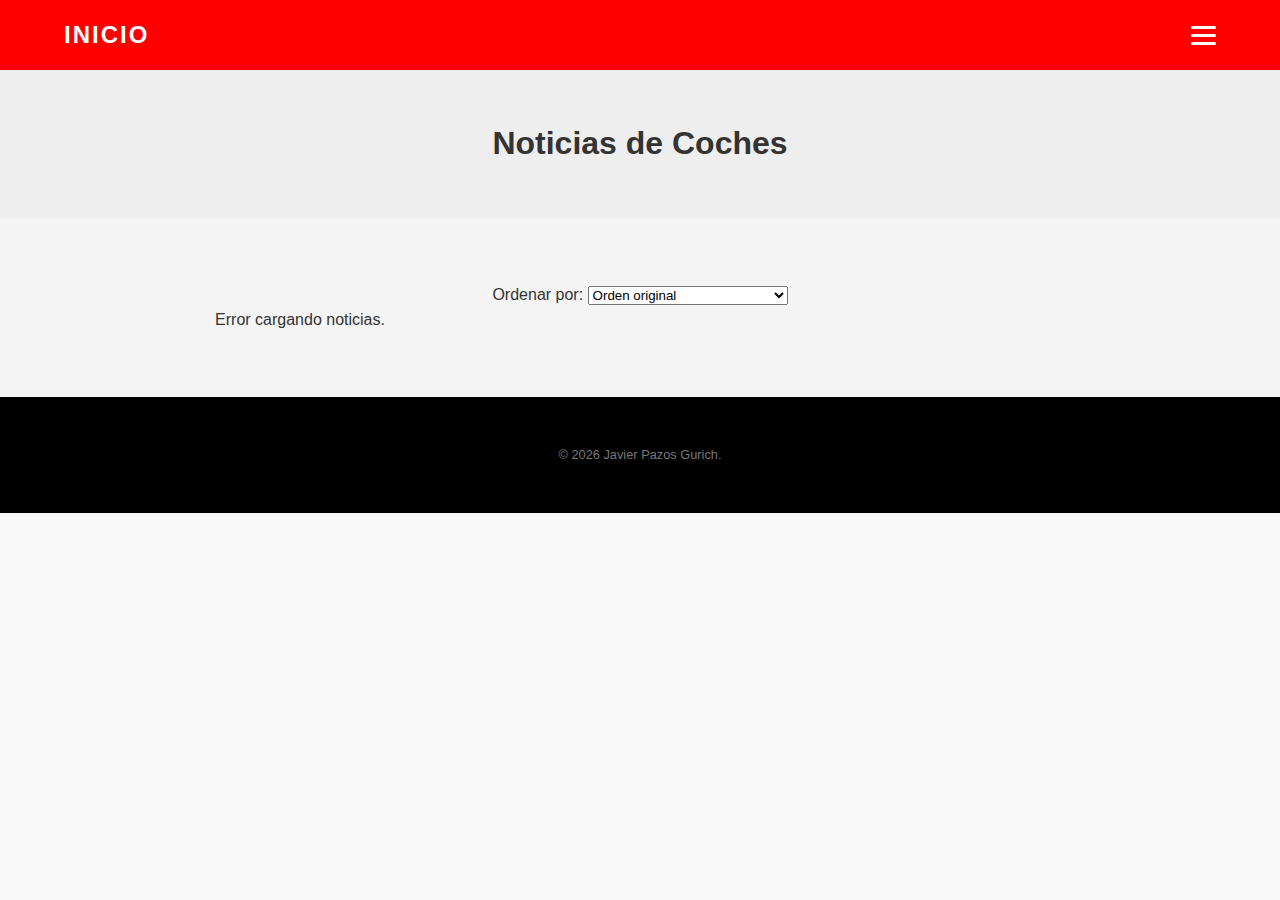
<file: coches.html>
<!DOCTYPE html>
<html lang="es">
<head>
    <meta charset="UTF-8">
    <meta name="viewport" content="width=device-width, initial-scale=1.0">
    <title>Noticias de Coches</title>
    <link rel="stylesheet" href="style.css">
    <link rel="stylesheet" href="https://cdnjs.cloudflare.com/ajax/libs/font-awesome/6.0.0/css/all.min.css">
</head>
<body>

    <nav class="navbar">
        <div class="nav-center">
            <a href="index.html" class="nav-title">INICIO</a>
        </div>
        <div class="menu-toggle" id="mobile-menu">
            <span class="bar"></span><span class="bar"></span><span class="bar"></span>
        </div>
        <ul class="nav-dropdown" id="nav-dropdown">
            <li><a href="index.html">Volver al Inicio</a></li>
        </ul>
    </nav>

    <header class="page-header" style="text-align:center; padding: 3rem 1rem; background: #eee;">
        <h1 id="titulo-pagina">NOTICIAS COCHES</h1> 
    </header>

    <section class="tematicas-container">
        
        <div class="controls-container">
            <label for="sort-select">Ordenar por:</label>
            <select id="sort-select">
                <option value="default" selected>Orden original</option>
                <option value="date-desc">Fecha (Más nuevas primero)</option>
                <option value="date-asc">Fecha (Más antiguas primero)</option>
                <option value="title-asc">Título (A-Z)</option>
                <option value="title-desc">Título (Z-A)</option>
            </select>
        </div>
        
        <div class="grid-tarjetas" 
             id="contenedor-dinamico" 
             data-sheet="https://docs.google.com/spreadsheets/d/e/2PACX-1vQbkJtXg5k9agS5Xg980Sjpw9TlA8SuEc5BsaN2V1rqWQmM8Jdi7uBIefDrpzw0nT1dw_6KnaOfjO3U/pub?output=csv"
             data-modalidad="Coches">
             
             <p style="text-align:center; width:100%;">Cargando noticias de Coches...</p>
        </div>

        <div class="pagination-container" id="pagination"></div>

    </section>

    <footer id="contacto">
        <div class="footer-content">
            <p class="copyright">&copy; 2026 Javier Pazos Gurich.</p>
        </div>
    </footer>

    <script src="script.js"></script>

</body>
</html>
</file>
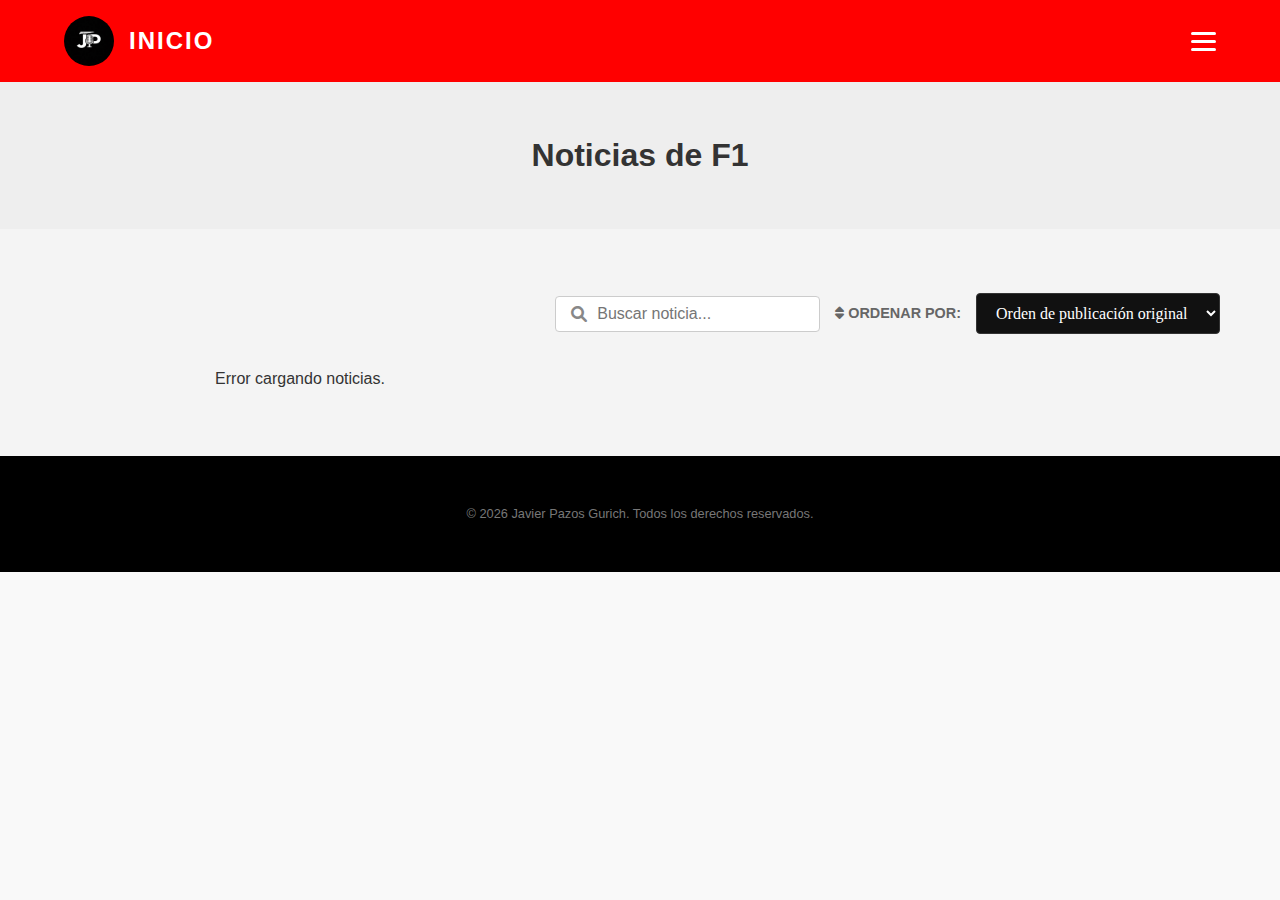
<file: f1.html>
<!DOCTYPE html>
<html lang="es">
<head>
    <meta charset="UTF-8">
    <meta name="viewport" content="width=device-width, initial-scale=1.0">
    <title>Noticias de F1</title>
    <link rel="icon" href="img/logo.jpeg" type="image/jpeg">
    <meta name="description" content="Portafolio de Javier Pazos Gurich. Artículos de opinión y noticias de deportes: F1, MotoGP, Fútbol y más.">
    <meta property="og:title" content="Javier Pazos - Periodista Deportivo">
    <meta property="og:description" content="Explora mis columnas de opinión y las últimas noticias del mundo del deporte.">
    <meta property="og:image" content="https://jpazosg.github.io/jpg_web/img/logo.jpeg">
    <meta property="og:type" content="website">
    <link rel="stylesheet" href="style.css">
    <link rel="stylesheet" href="https://cdnjs.cloudflare.com/ajax/libs/font-awesome/6.0.0/css/all.min.css">
</head>
<body>

    <div id="navbar-dinamico"></div>

    <header class="page-header" style="text-align:center; padding: 3rem 1rem; background: #eee;">
        <h1 id="titulo-pagina">NOTICIAS F1</h1> 
    </header>

    <section class="tematicas-container">
        
        <div class="contenedor-filtros">
            <div class="buscador-container">
                <i class="fas fa-search"></i>
                <input type="text" id="buscador-noticias" placeholder="Buscar noticia...">
            </div>

            <label for="ordenar-noticias"><i class="fas fa-sort"></i> Ordenar por:</label>
            <select id="ordenar-noticias" class="select-ordenacion">
                <option value="original">Orden de publicación original</option>
                <option value="fecha-desc">Más recientes primero</option>
                <option value="fecha-asc">Más antiguas primero</option>
                <option value="az">Alfabético (A - Z)</option>
                <option value="za">Alfabético (Z - A)</option>
            </select>
        </div>

        <div class="grid-tarjetas" 
             id="contenedor-dinamico" 
             data-sheet="https://docs.google.com/spreadsheets/d/e/2PACX-1vQbkJtXg5k9agS5Xg980Sjpw9TlA8SuEc5BsaN2V1rqWQmM8Jdi7uBIefDrpzw0nT1dw_6KnaOfjO3U/pub?output=csv"
             data-modalidad="F1">
             
             <p style="text-align:center; width:100%;">Cargando noticias de F1...</p>
        </div>

    </section>

    <div id="footer-dinamico"></div>

    <button id="btn-volver-arriba" title="Volver arriba"><i class="fas fa-arrow-up"></i></button>

    <script src="script.js?v=7"></script>

</body>
</html>
</file>
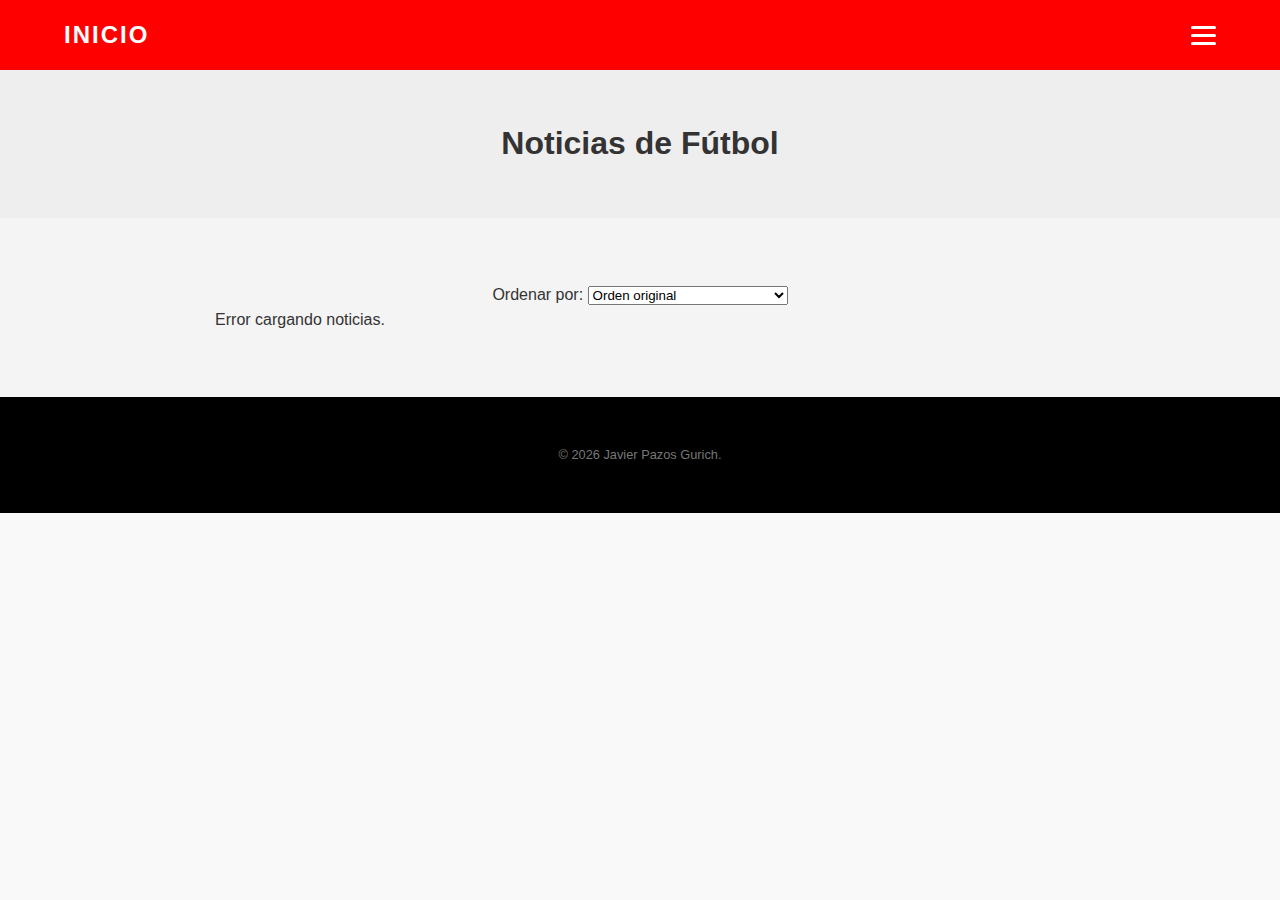
<file: futbol.html>
<!DOCTYPE html>
<html lang="es">
<head>
    <meta charset="UTF-8">
    <meta name="viewport" content="width=device-width, initial-scale=1.0">
    <title>Noticias de Fútbol</title>
    <link rel="stylesheet" href="style.css">
    <link rel="stylesheet" href="https://cdnjs.cloudflare.com/ajax/libs/font-awesome/6.0.0/css/all.min.css">
</head>
<body>

    <nav class="navbar">
        <div class="nav-center">
            <a href="index.html" class="nav-title">INICIO</a>
        </div>
        <div class="menu-toggle" id="mobile-menu">
            <span class="bar"></span><span class="bar"></span><span class="bar"></span>
        </div>
        <ul class="nav-dropdown" id="nav-dropdown">
            <li><a href="index.html">Volver al Inicio</a></li>
        </ul>
    </nav>

    <header class="page-header" style="text-align:center; padding: 3rem 1rem; background: #eee;">
        <h1 id="titulo-pagina">NOTICIAS FÚTBOL</h1> 
    </header>

    <section class="tematicas-container">
        
        <div class="controls-container">
            <label for="sort-select">Ordenar por:</label>
            <select id="sort-select">
                <option value="default" selected>Orden original</option>
                <option value="date-desc">Fecha (Más nuevas primero)</option>
                <option value="date-asc">Fecha (Más antiguas primero)</option>
                <option value="title-asc">Título (A-Z)</option>
                <option value="title-desc">Título (Z-A)</option>
            </select>
        </div>
        
        <div class="grid-tarjetas" 
             id="contenedor-dinamico" 
             data-sheet="https://docs.google.com/spreadsheets/d/e/2PACX-1vQbkJtXg5k9agS5Xg980Sjpw9TlA8SuEc5BsaN2V1rqWQmM8Jdi7uBIefDrpzw0nT1dw_6KnaOfjO3U/pub?output=csv"
             data-modalidad="Fútbol">
             
             <p style="text-align:center; width:100%;">Cargando noticias de Fútbol...</p>
        </div>

        <div class="pagination-container" id="pagination"></div>

    </section>

    <footer id="contacto">
        <div class="footer-content">
            <p class="copyright">&copy; 2026 Javier Pazos Gurich.</p>
        </div>
    </footer>

    <script src="script.js"></script>

</body>
</html>
</file>
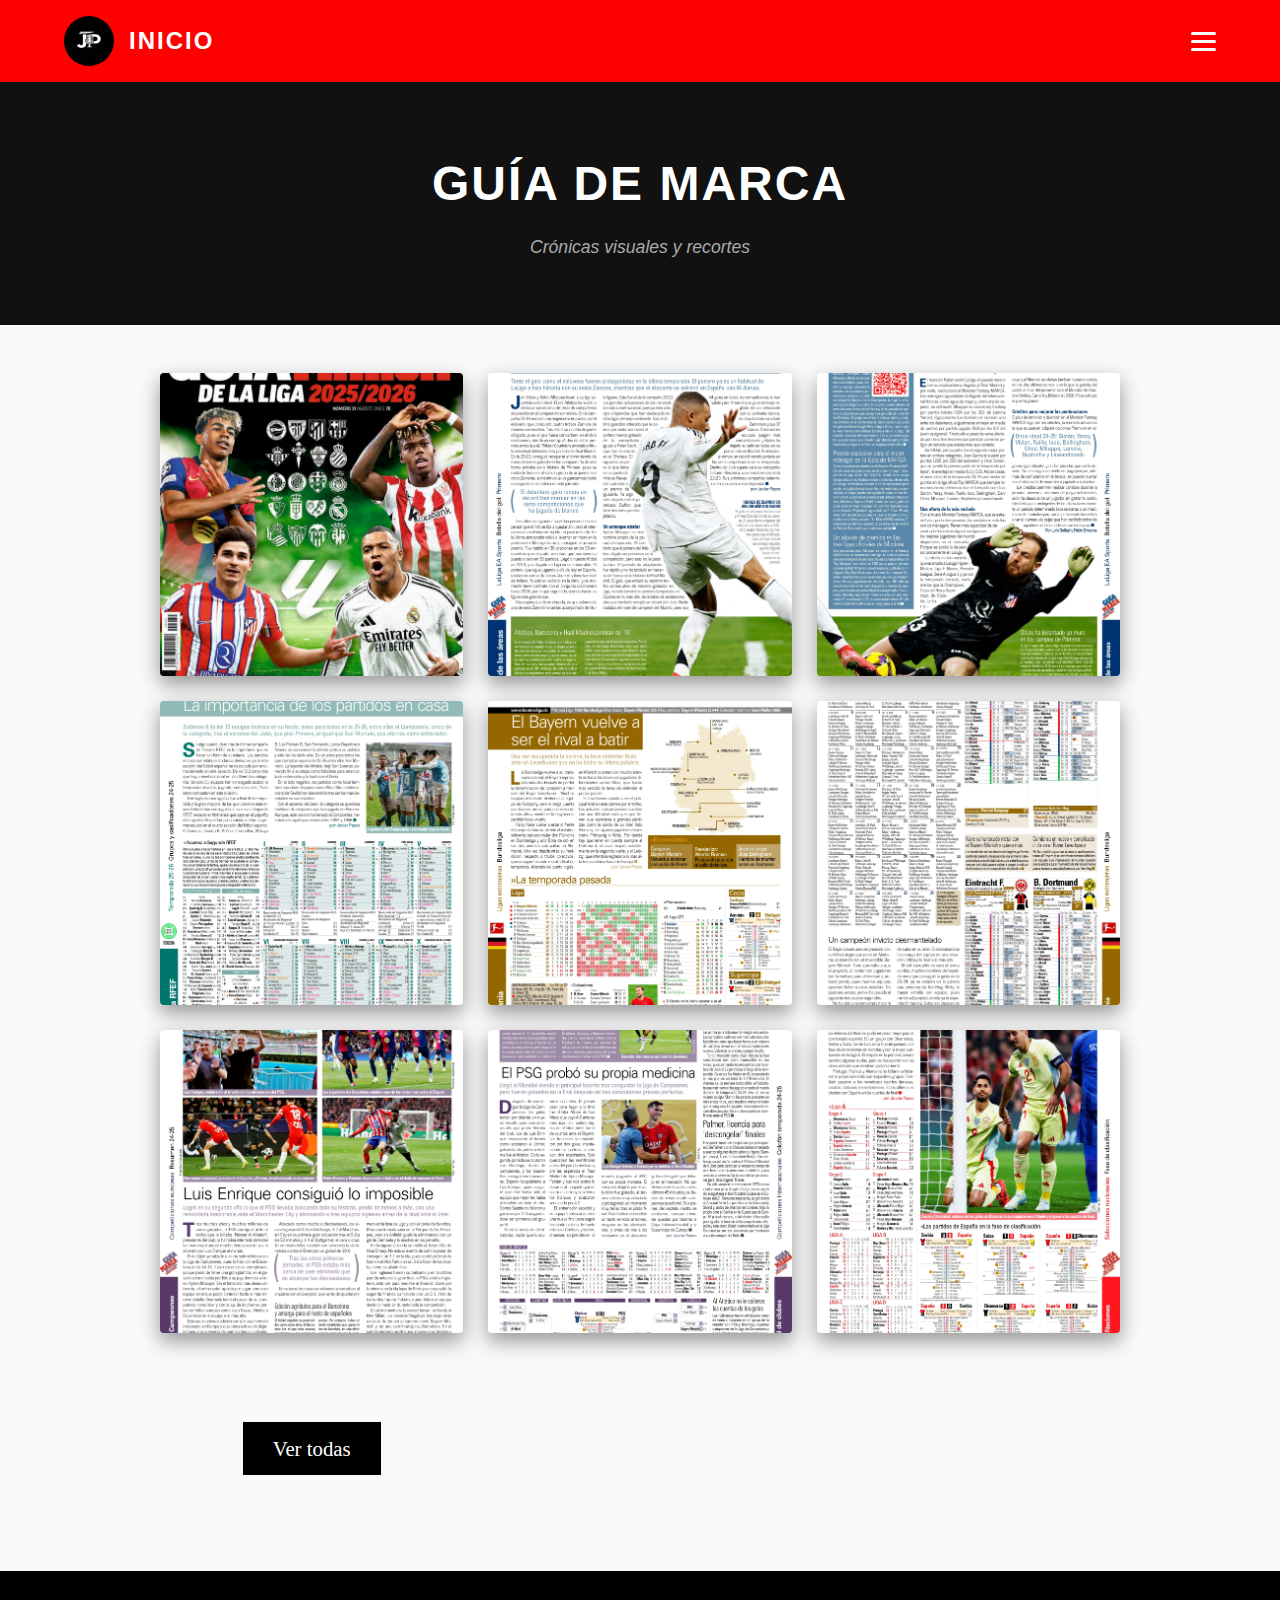
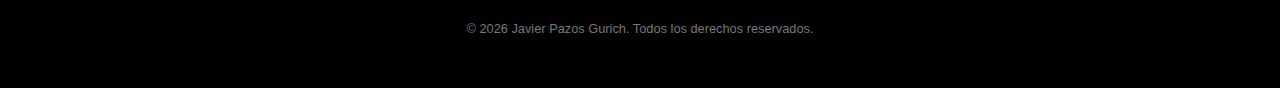
<file: guia_marca.html>
<!DOCTYPE html>
<html lang="es">
<head>
    <meta charset="UTF-8">
    <meta name="viewport" content="width=device-width, initial-scale=1.0">
    <title>Guía marca - Javier Pazos</title>
    
    <link rel="icon" href="img/logo.jpeg" type="image/jpeg">
    <meta name="description" content="Portafolio de Javier Pazos Gurich. Artículos de opinión y noticias de deportes: F1, MotoGP, Fútbol y más.">
    <meta property="og:title" content="Javier Pazos - Periodista Deportivo">
    <meta property="og:description" content="Explora mis columnas de opinión y las últimas noticias del mundo del deporte.">
    <meta property="og:image" content="https://jpazosg.github.io/jpg_web/img/logo.jpeg">
    <meta property="og:type" content="website">
    <link rel="stylesheet" href="style.css?v=3">
    <link rel="stylesheet" href="https://cdnjs.cloudflare.com/ajax/libs/font-awesome/6.0.0/css/all.min.css">
</head>
<body>

    <div id="navbar-dinamico"></div>

    <header class="page-header dark-header">
        <h1>GUÍA DE MARCA</h1>
        <p>Crónicas visuales y recortes</p>
    </header>

    <main class="papel-container">
        <div class="papel-grid">
            
            <img src="img/Guia_marca/foto1.jpg" alt="Página 1" class="papel-img">
            <img src="img/Guia_marca/foto2.jpg" alt="Página 2" class="papel-img">
            <img src="img/Guia_marca/foto3.jpg" alt="Página 3" class="papel-img">
            <img src="img/Guia_marca/foto4.jpg" alt="Página 4" class="papel-img">
            <img src="img/Guia_marca/foto5.jpg" alt="Página 5" class="papel-img">
            <img src="img/Guia_marca/foto6.jpg" alt="Página 6" class="papel-img">
            <img src="img/Guia_marca/foto7.jpg" alt="Página 7" class="papel-img">
            <img src="img/Guia_marca/foto8.jpg" alt="Página 8" class="papel-img">
            <img src="img/Guia_marca/foto9.jpg" alt="Página 9" class="papel-img">

            <img src="img/Guia_marca/foto10.jpg" alt="Página 10" class="papel-img oculta">


            <div class="papel-footer-btn">
                <a href="#" id="boton-cargar-mas" class="btn-mas">Ver todas</a>
            </div>

            <div id="visor-modal" class="modal">
                <span class="cerrar-modal">&times;</span>
                <img class="modal-contenido" id="img-full">
            <div id="modal-caption"></div>

        </div>

    </main>

    <div id="footer-dinamico"></div>

    <button id="btn-volver-arriba" title="Volver arriba"><i class="fas fa-arrow-up"></i></button>

    <script src="script.js"></script>
</body>
</html>
</file>
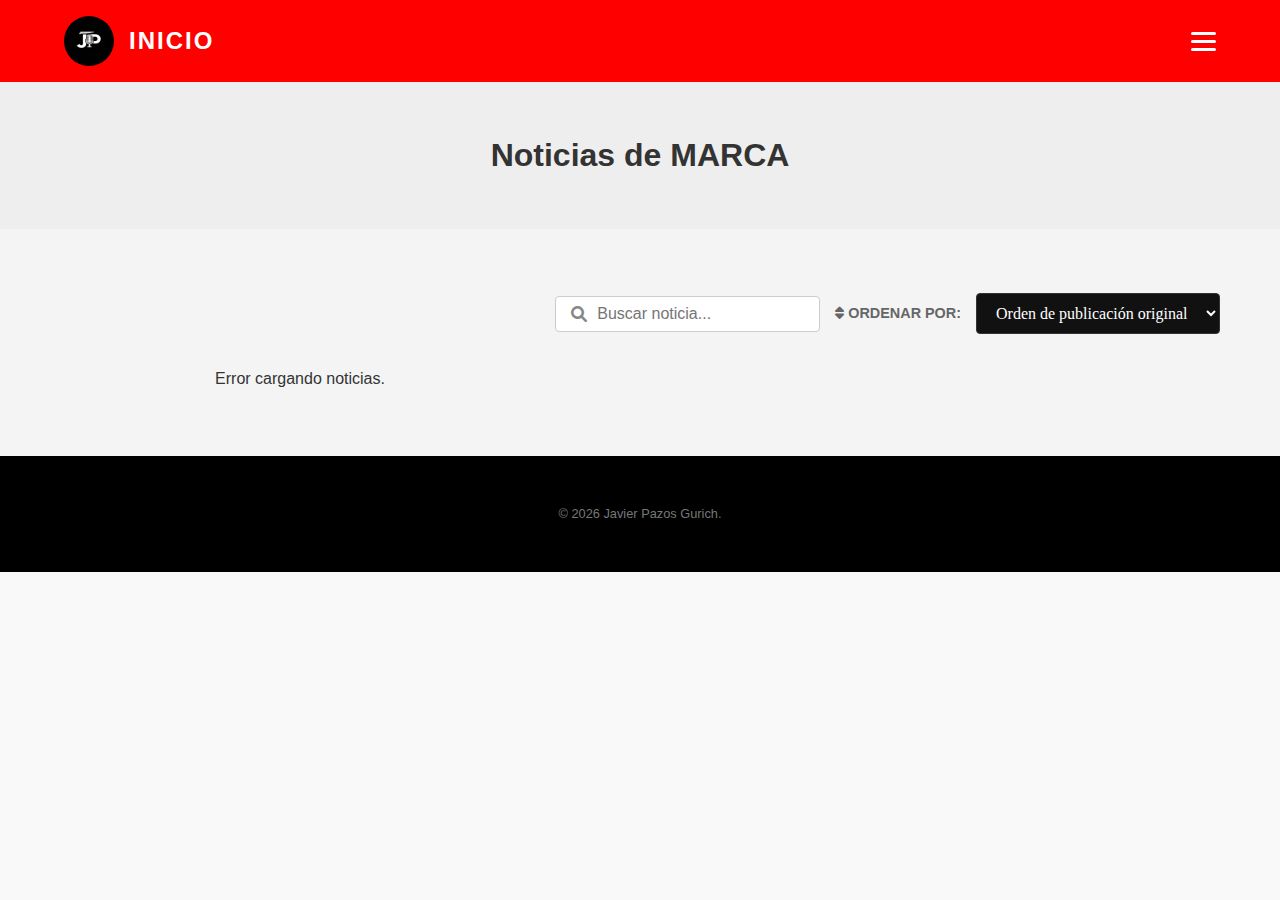
<file: marca.html>
<!DOCTYPE html>
<html lang="es">
<head>
    <meta charset="UTF-8">
    <meta name="viewport" content="width=device-width, initial-scale=1.0">
    <title>Noticias Marca</title>
    <link rel="icon" href="img/logo.jpeg" type="image/jpeg">
    <meta name="description" content="Portafolio de Javier Pazos Gurich. Artículos de opinión y noticias de deportes: F1, MotoGP, Fútbol y más.">
    <meta property="og:title" content="Javier Pazos - Periodista Deportivo">
    <meta property="og:description" content="Explora mis columnas de opinión y las últimas noticias del mundo del deporte.">
    <meta property="og:image" content="https://TU_USUARIO.github.io/TU_REPOSITORIO/img/logo.jpeg">
    <meta property="og:type" content="website">
    <link rel="stylesheet" href="style.css">
    <link rel="stylesheet" href="https://cdnjs.cloudflare.com/ajax/libs/font-awesome/6.0.0/css/all.min.css">
</head>
<body>

    <nav class="navbar">
        <div class="nav-center">
            <a href="index.html" class="nav-title">
                <img src="img/logo.jpeg" alt="Logo" class="nav-logo">
                INICIO
            </a>
        </div>
        <div class="menu-toggle" id="mobile-menu">
            <span class="bar"></span><span class="bar"></span><span class="bar"></span>
        </div>
        <ul class="nav-dropdown" id="nav-dropdown">
            <li><a href="index.html">Volver al Inicio</a></li>
        </ul>
    </nav>

    <header class="page-header" style="text-align:center; padding: 3rem 1rem; background: #eee;">
        <h1 id="titulo-pagina">NOTICIAS MARCA</h1> 
    </header>

    <section class="tematicas-container">
        
        <div class="contenedor-filtros">
            <div class="buscador-container">
                <i class="fas fa-search"></i>
                <input type="text" id="buscador-noticias" placeholder="Buscar noticia...">
            </div>

            <label for="ordenar-noticias"><i class="fas fa-sort"></i> Ordenar por:</label>
            <select id="ordenar-noticias" class="select-ordenacion">
                <option value="original">Orden de publicación original</option>
                <option value="fecha-desc">Más recientes primero</option>
                <option value="fecha-asc">Más antiguas primero</option>
                <option value="az">Alfabético (A - Z)</option>
                <option value="za">Alfabético (Z - A)</option>
            </select>
        </div>

        <div class="grid-tarjetas" 
             id="contenedor-dinamico" 
             data-sheet="https://docs.google.com/spreadsheets/d/e/2PACX-1vQbkJtXg5k9agS5Xg980Sjpw9TlA8SuEc5BsaN2V1rqWQmM8Jdi7uBIefDrpzw0nT1dw_6KnaOfjO3U/pub?output=csv"
             data-medio="MARCA">
             
             <p style="text-align:center; width: 100%;">Cargando noticias...</p>
        </div>

    </section>

    <footer id="contacto">
        <div class="footer-content">
            <p class="copyright">&copy; 2026 Javier Pazos Gurich.</p>
        </div>
    </footer>

    <button id="btn-volver-arriba" title="Volver arriba"><i class="fas fa-arrow-up"></i></button>

    <script src="script.js?v=6"></script>

</body>
</html>
</file>
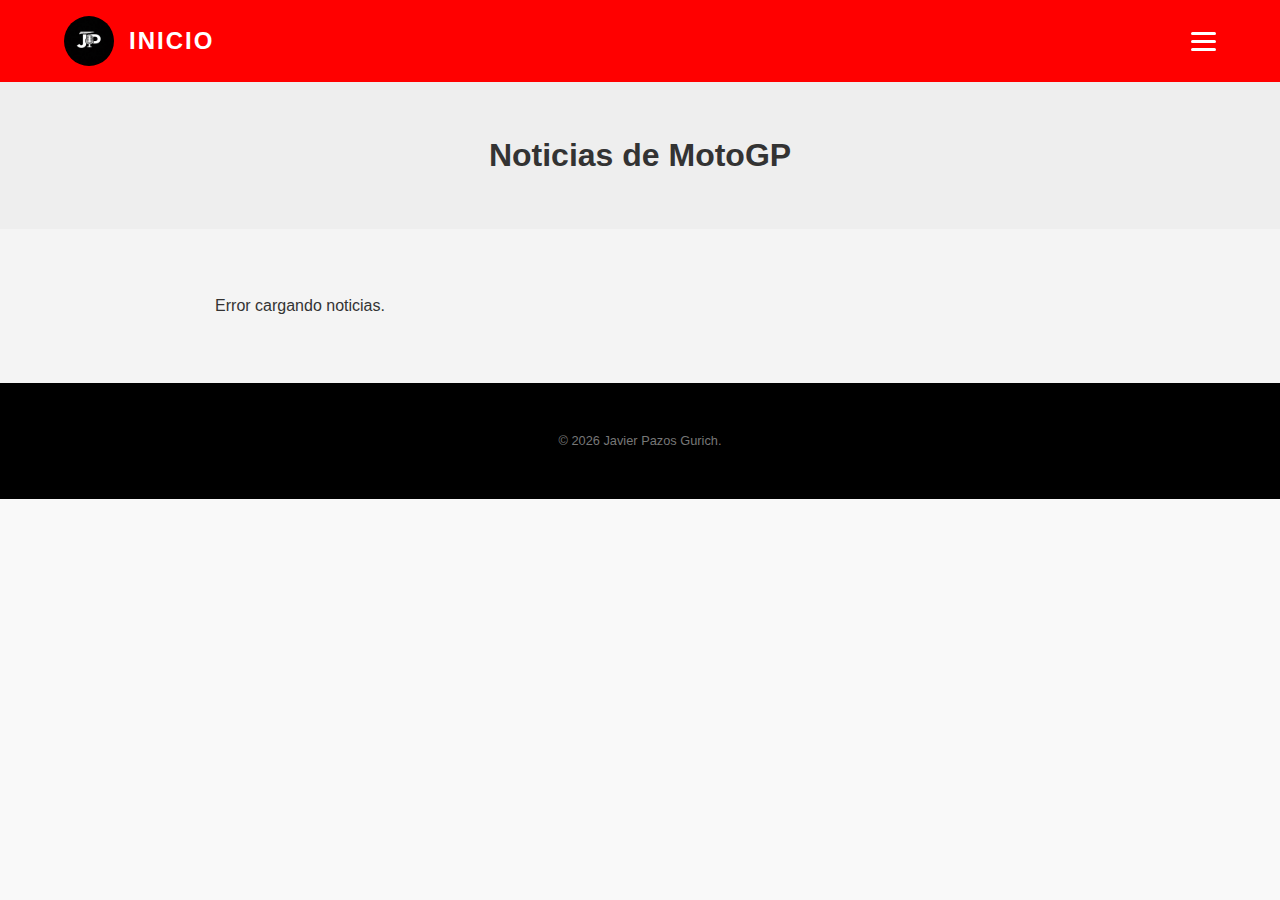
<file: motogp.html>
<!DOCTYPE html>
<html lang="es">
<head>
    <meta charset="UTF-8">
    <meta name="viewport" content="width=device-width, initial-scale=1.0">
    <title>Noticias de MotoGP</title>
    <link rel="icon" href="img/logo.jpeg" type="image/jpeg">
    <link rel="stylesheet" href="style.css">
    <link rel="stylesheet" href="https://cdnjs.cloudflare.com/ajax/libs/font-awesome/6.0.0/css/all.min.css">
</head>
<body>

    <nav class="navbar">
        <div class="nav-center">
            <a href="index.html" class="nav-title">
                <img src="img/logo.jpeg" alt="Logo" class="nav-logo">
                INICIO
            </a>
        </div>
        <div class="menu-toggle" id="mobile-menu">
            <span class="bar"></span><span class="bar"></span><span class="bar"></span>
        </div>
        <ul class="nav-dropdown" id="nav-dropdown">
            <li><a href="index.html">Volver al Inicio</a></li>
        </ul>
    </nav>

    <header class="page-header" style="text-align:center; padding: 3rem 1rem; background: #eee;">
        <h1 id="titulo-pagina">NOTICIAS MOTOGP</h1> 
    </header>

    <section class="tematicas-container">
        
        <div class="grid-tarjetas" 
             id="contenedor-dinamico" 
             data-sheet="https://docs.google.com/spreadsheets/d/e/2PACX-1vQbkJtXg5k9agS5Xg980Sjpw9TlA8SuEc5BsaN2V1rqWQmM8Jdi7uBIefDrpzw0nT1dw_6KnaOfjO3U/pub?output=csv"
             data-modalidad="MotoGP">
             
             <p style="text-align:center; width:100%;">Cargando noticias de MotoGP...</p>
        </div>

    </section>

    <footer id="contacto">
        <div class="footer-content">
            <p class="copyright">&copy; 2026 Javier Pazos Gurich.</p>
        </div>
    </footer>

    <script src="script.js"></script>

</body>
</html>
</file>
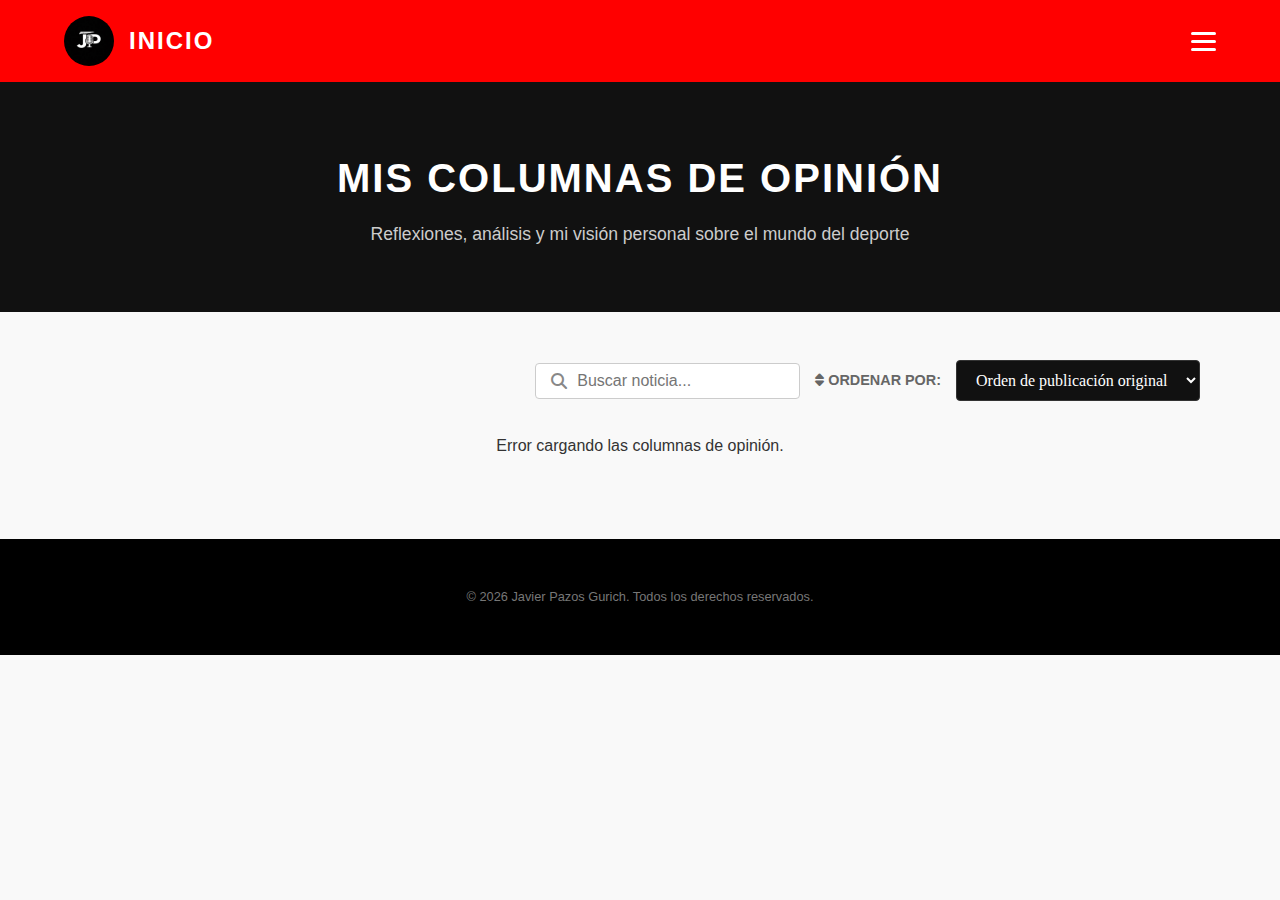
<file: opinion.html>
<!DOCTYPE html>
<html lang="es">
<head>
    <meta charset="UTF-8">
    <meta name="viewport" content="width=device-width, initial-scale=1.0">
    <title>Mis Columnas de Opinión - Javier Pazos</title>
    
    <link rel="shortcut icon" href="img/logo.jpeg?v=2" type="image/x-icon">
    <meta name="description" content="Portafolio de Javier Pazos Gurich. Artículos de opinión y noticias de deportes: F1, MotoGP, Fútbol y más.">
    <meta property="og:title" content="Javier Pazos - Periodista Deportivo">
    <meta property="og:description" content="Explora mis columnas de opinión y las últimas noticias del mundo del deporte.">
    <meta property="og:image" content="https://jpazosg.github.io/jpg_web/img/logo.jpeg">
    <meta property="og:type" content="website">
    <link rel="stylesheet" href="style.css?v=5">
    <link rel="stylesheet" href="https://cdnjs.cloudflare.com/ajax/libs/font-awesome/6.5.1/css/all.min.css">
</head>
<body>

    <div id="navbar-dinamico"></div>

    <header class="opinion-page-header">
        <h1>MIS COLUMNAS DE OPINIÓN</h1>
        <p>Reflexiones, análisis y mi visión personal sobre el mundo del deporte</p>
    </header>

    <main class="opiniones-container">

        <div class="contenedor-filtros">
            <div class="buscador-container">
                <i class="fas fa-search"></i>
                <input type="text" id="buscador-noticias" placeholder="Buscar noticia...">
            </div>
            
            <label for="ordenar-noticias"><i class="fas fa-sort"></i> Ordenar por:</label>
            <select id="ordenar-noticias" class="select-ordenacion">
                <option value="original">Orden de publicación original</option>
                <option value="fecha-desc">Más recientes primero</option>
                <option value="fecha-asc">Más antiguas primero</option>
                <option value="az">Alfabético (A - Z)</option>
                <option value="za">Alfabético (Z - A)</option>
            </select>
        </div>
        
        <div class="opiniones-grid" 
             id="contenedor-opiniones" 
             data-sheet="https://docs.google.com/spreadsheets/d/e/2PACX-1vRPpjtck5h87OO3WsahtqPJGuDDg6uEncCesUVAQ3zYQqB8e1OMruOnWGPYAg-GuBeGQfjaoOKqZuFO/pub?output=csv">
             
             <p class="mensaje-carga">Cargando mis columnas de opinión...</p>
        </div>

    </main>

    <div id="footer-dinamico"></div>

    <button id="btn-volver-arriba" title="Volver arriba"><i class="fas fa-arrow-up"></i></button>

    <script src="script.js"></script>
</body>

</html>
</file>
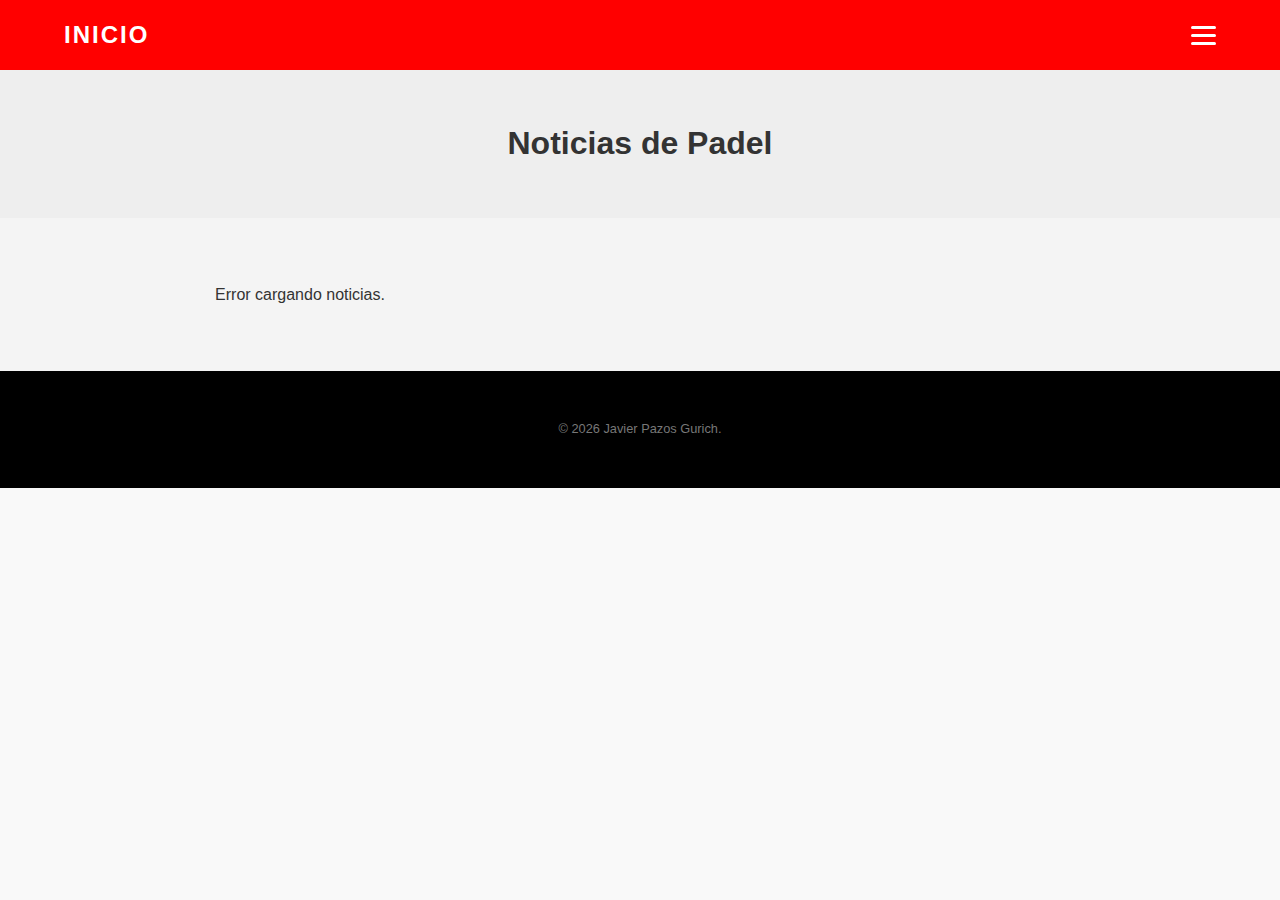
<file: padel.html>
<!DOCTYPE html>
<html lang="es">
<head>
    <meta charset="UTF-8">
    <meta name="viewport" content="width=device-width, initial-scale=1.0">
    <title>Noticias de Pádel</title>
    <link rel="stylesheet" href="style.css">
    <link rel="stylesheet" href="https://cdnjs.cloudflare.com/ajax/libs/font-awesome/6.0.0/css/all.min.css">
</head>
<body>

    <nav class="navbar">
        <div class="nav-center">
            <a href="index.html" class="nav-title">INICIO</a>
        </div>
        <div class="menu-toggle" id="mobile-menu">
            <span class="bar"></span><span class="bar"></span><span class="bar"></span>
        </div>
        <ul class="nav-dropdown" id="nav-dropdown">
            <li><a href="index.html">Volver al Inicio</a></li>
        </ul>
    </nav>

    <header class="page-header" style="text-align:center; padding: 3rem 1rem; background: #eee;">
        <h1 id="titulo-pagina">NOTICIAS PÁDEL</h1> 
    </header>

    <section class="tematicas-container">
        
        <div class="grid-tarjetas" 
             id="contenedor-dinamico" 
             data-sheet="https://docs.google.com/spreadsheets/d/e/2PACX-1vTWAe4JoSmQwJJKujNnkhteGplXNxtk0tvwasmcm4n19T_mUmBN_U9PXccODV5A8hLbz0Q6G2YaGqid/pub?output=csv"
             data-modalidad="Padel">
             
             <p style="text-align:center; width:100%;">Cargando noticias de Pádel...</p>
        </div>

    </section>

    <footer id="contacto">
        <div class="footer-content">
            <p class="copyright">&copy; 2026 Javier Pazos Gurich.</p>
        </div>
    </footer>

    <script src="script.js"></script>

</body>
</html>
</file>
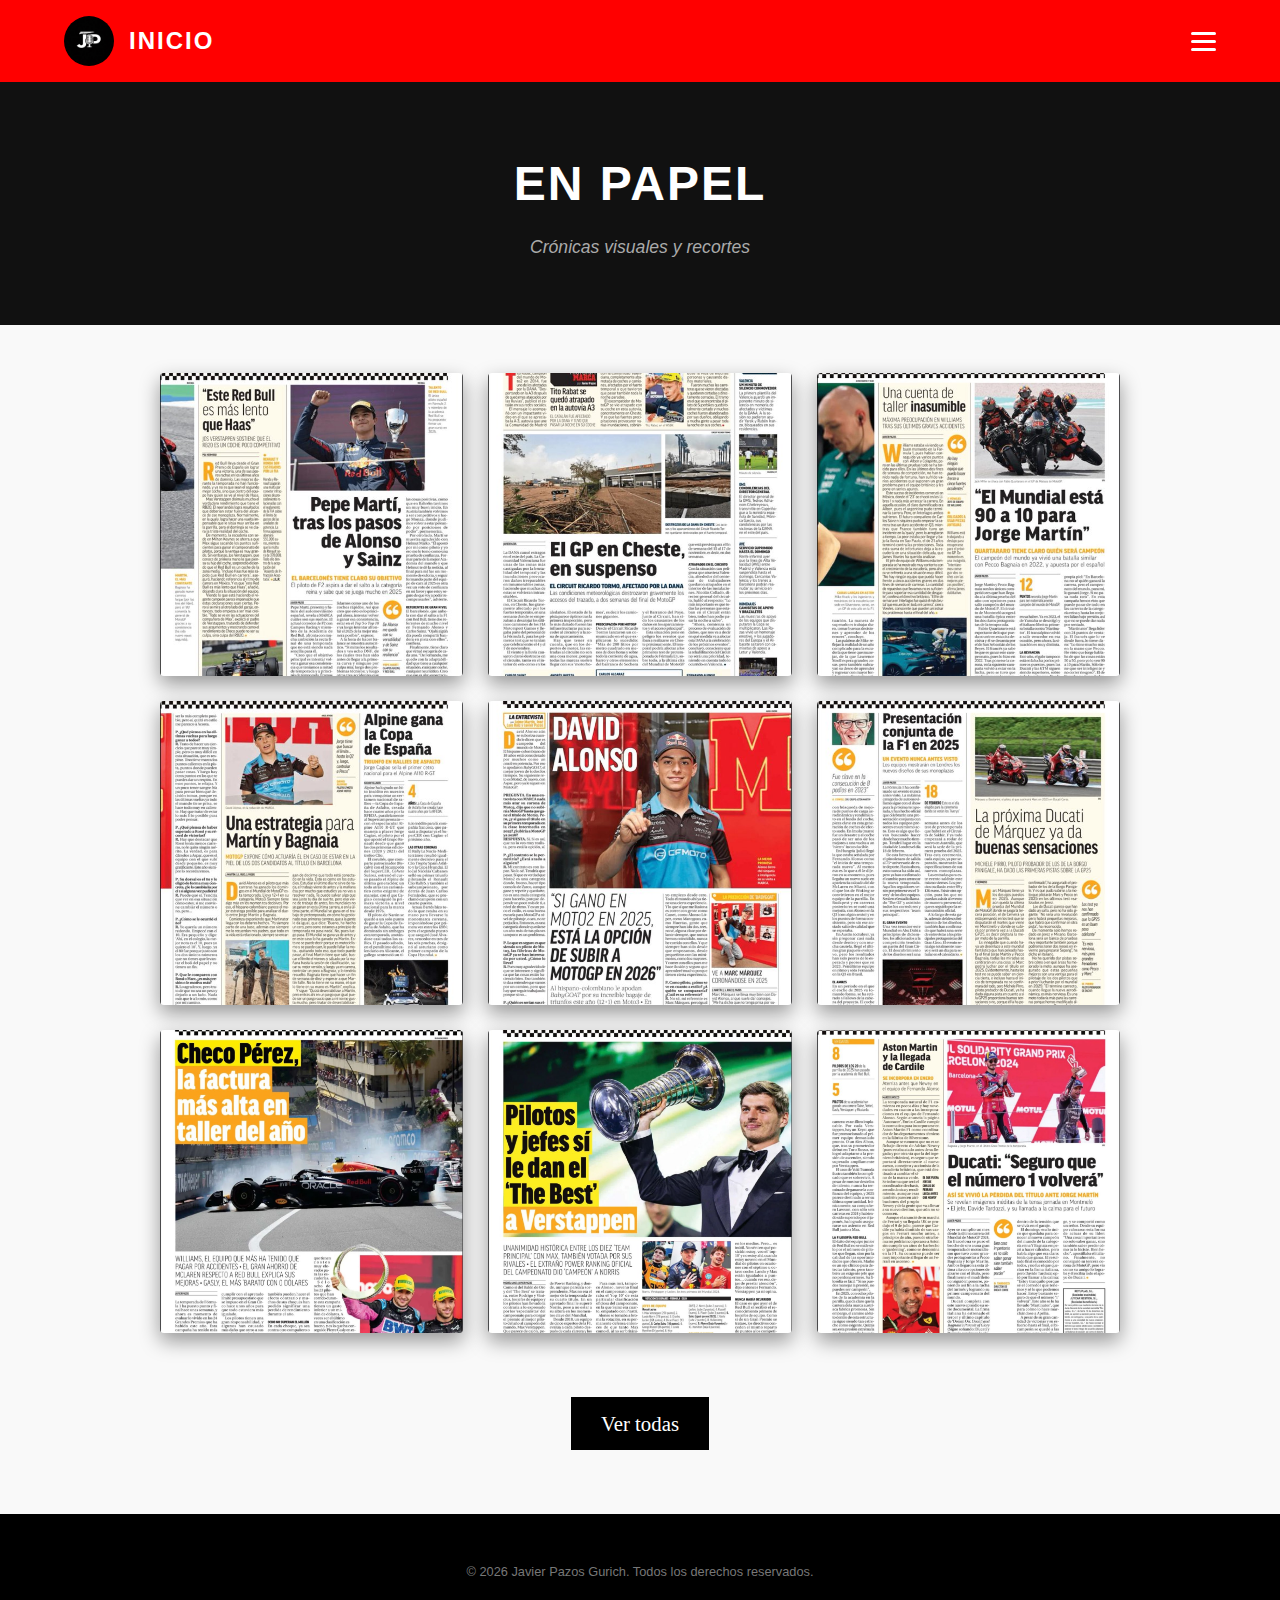
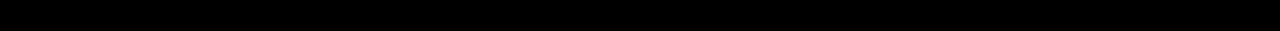
<file: papel.html>
<!DOCTYPE html>
<html lang="es">
<head>
    <meta charset="UTF-8">
    <meta name="viewport" content="width=device-width, initial-scale=1.0">
    <title>En Papel - Javier Pazos</title>
    
    <link rel="icon" href="img/logo.jpeg" type="image/jpeg">
    <meta name="description" content="Portafolio de Javier Pazos Gurich. Artículos de opinión y noticias de deportes: F1, MotoGP, Fútbol y más.">
    <meta property="og:title" content="Javier Pazos - Periodista Deportivo">
    <meta property="og:description" content="Explora mis columnas de opinión y las últimas noticias del mundo del deporte.">
    <meta property="og:image" content="https://jpazosg.github.io/jpg_web/img/logo.jpeg">
    <meta property="og:type" content="website">
    <link rel="stylesheet" href="style.css?v=3">
    <link rel="stylesheet" href="https://cdnjs.cloudflare.com/ajax/libs/font-awesome/6.0.0/css/all.min.css">
</head>
<body>

    <div id="navbar-dinamico"></div>

    <header class="page-header dark-header">
        <h1>EN PAPEL</h1>
        <p>Crónicas visuales y recortes</p>
    </header>

    <main class="papel-container">
        <div class="papel-grid">
            
            <img src="img/En_papel/foto1.jpg" alt="Página 1" class="papel-img">
            <img src="img/En_papel/foto2.jpg" alt="Página 2" class="papel-img">
            <img src="img/En_papel/foto3.jpg" alt="Página 3" class="papel-img">
            <img src="img/En_papel/foto4.jpg" alt="Página 4" class="papel-img">
            <img src="img/En_papel/foto5.jpg" alt="Página 5" class="papel-img">
            <img src="img/En_papel/foto6.jpg" alt="Página 6" class="papel-img">
            <img src="img/En_papel/foto7.jpg" alt="Página 7" class="papel-img">
            <img src="img/En_papel/foto8.jpg" alt="Página 8" class="papel-img">
            <img src="img/En_papel/foto9.jpg" alt="Página 9" class="papel-img">

            <img src="img/En_papel/foto10.jpg" alt="Página 10" class="papel-img oculta">
            <img src="img/En_papel/foto11.jpg" alt="Página 11" class="papel-img oculta">
            <img src="img/En_papel/foto12.jpg" alt="Página 12" class="papel-img oculta">
            <img src="img/En_papel/foto13.jpg" alt="Página 13" class="papel-img oculta">
            <img src="img/En_papel/foto14.jpg" alt="Página 14" class="papel-img oculta">
            <img src="img/En_papel/foto15.jpg" alt="Página 15" class="papel-img oculta">
            <img src="img/En_papel/foto16.jpg" alt="Página 16" class="papel-img oculta">
            <img src="img/En_papel/foto17.jpg" alt="Página 17" class="papel-img oculta">
            <img src="img/En_papel/foto18.jpg" alt="Página 18" class="papel-img oculta">

        </div>

        <div class="papel-footer-btn">
            <a href="#" id="boton-cargar-mas" class="btn-mas">Ver todas</a>
        </div>
        
        <div id="visor-modal" class="modal">
            <span class="cerrar-modal">&times;</span>
            <img class="modal-contenido" id="img-full">
        <div id="modal-caption"></div>
    </div>
    </main>

    <div id="footer-dinamico"></div>

    <button id="btn-volver-arriba" title="Volver arriba"><i class="fas fa-arrow-up"></i></button>

    <script src="script.js?v=2"></script>
</body>
</html>
</file>
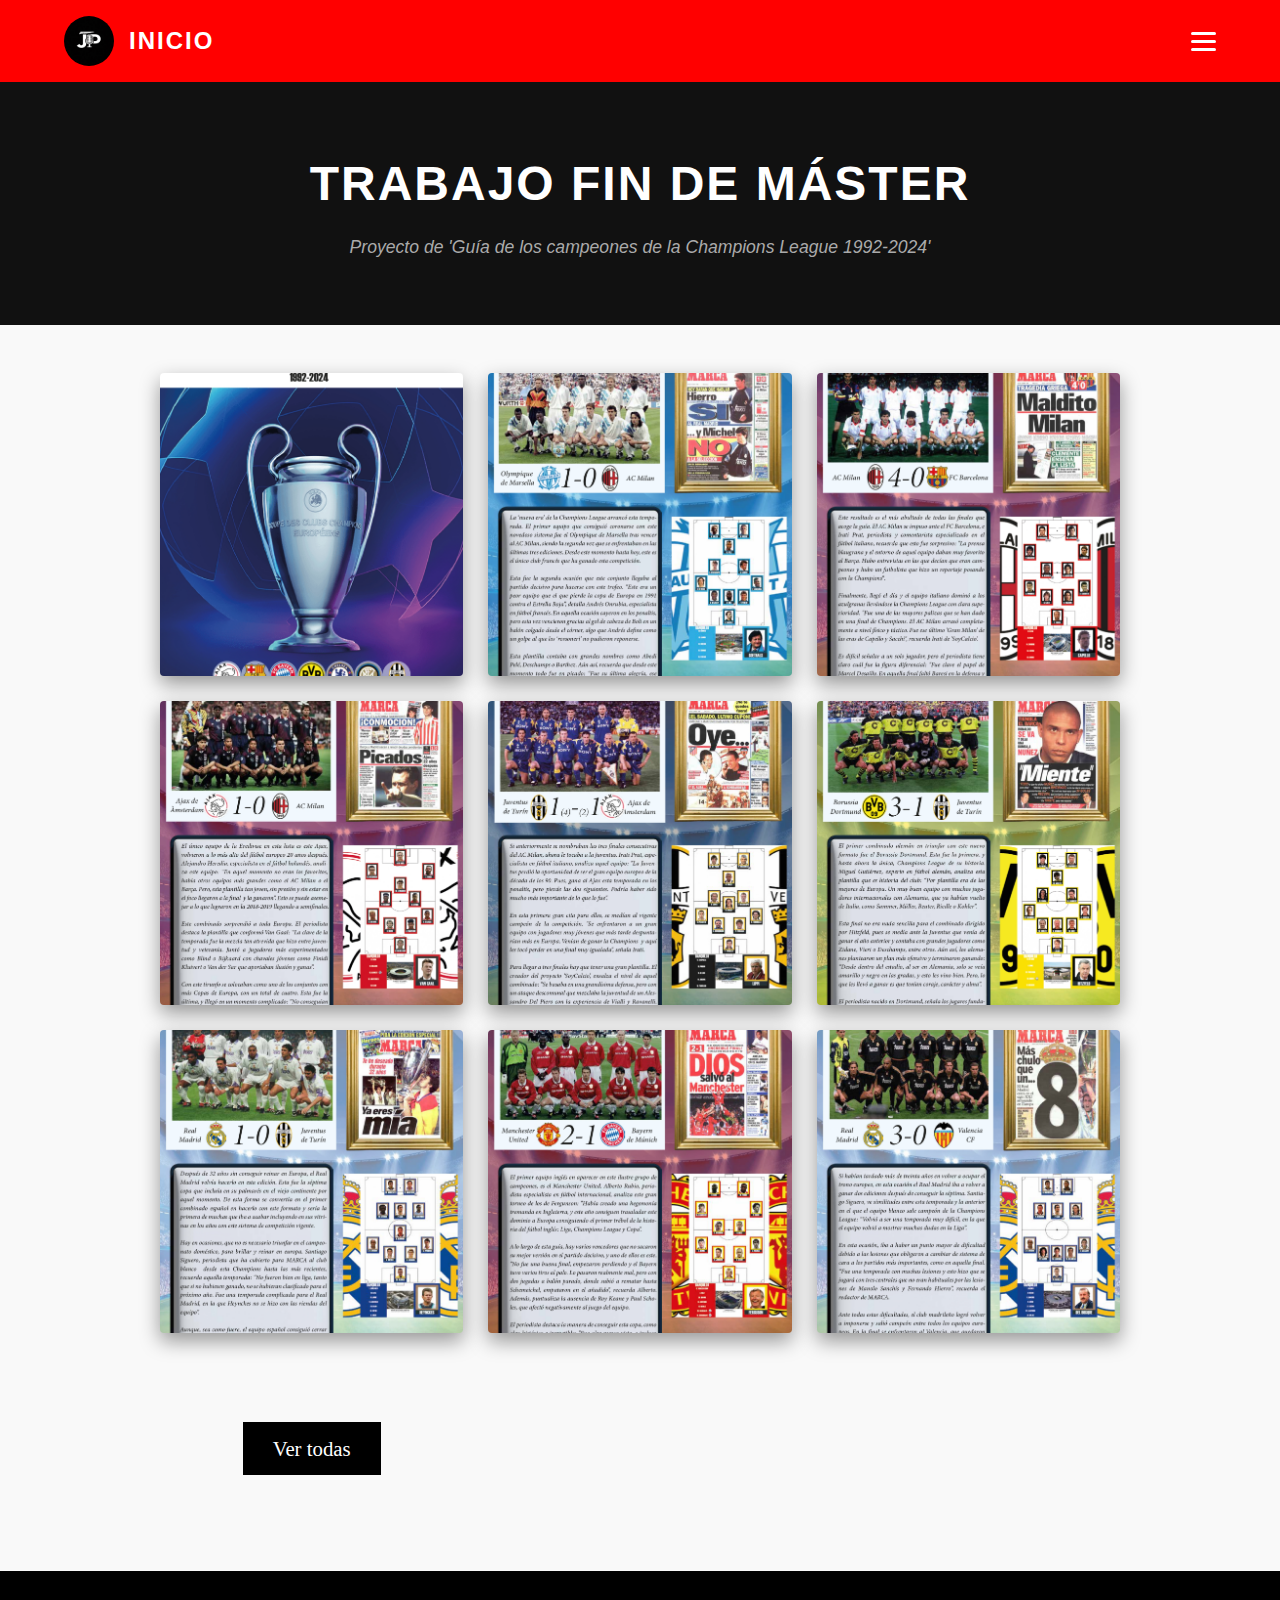
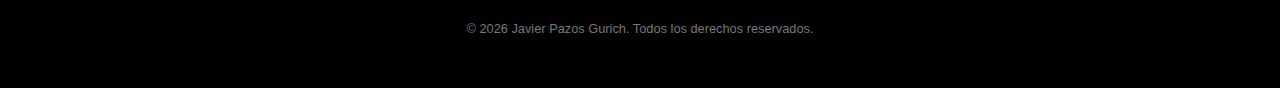
<file: tfm.html>
<!DOCTYPE html>
<html lang="es">
<head>
    <meta charset="UTF-8">
    <meta name="viewport" content="width=device-width, initial-scale=1.0">
    <title>TFM - Javier Pazos</title>
    
    <link rel="icon" href="img/logo.jpeg" type="image/jpeg">
    
    <meta name="description" content="Portafolio de Javier Pazos Gurich. Artículos de opinión y noticias de deportes: F1, MotoGP, Fútbol y más.">
    <meta property="og:title" content="Javier Pazos - Periodista Deportivo">
    <meta property="og:description" content="Explora mis columnas de opinión y las últimas noticias del mundo del deporte.">
    <meta property="og:image" content="https://jpazosg.github.io/jpg_web/img/logo.jpeg">
    <meta property="og:type" content="website">

    <link rel="stylesheet" href="style.css?v=3">
    <link rel="stylesheet" href="https://cdnjs.cloudflare.com/ajax/libs/font-awesome/6.0.0/css/all.min.css">
</head>
<body>

    <div id="navbar-dinamico"></div>

    <header class="page-header dark-header">
        <h1>Trabajo Fin de Máster</h1>
        <p>Proyecto de 'Guía de los campeones de la Champions League 1992-2024'</p>
    </header>

    <main class="papel-container">
        <div class="papel-grid">
            
            <img src="img/TFM/TFM-1.jpg" alt="Página 1" class="papel-img">
            <img src="img/TFM/TFM-2.jpg" alt="Página 2" class="papel-img">
            <img src="img/TFM/TFM-3.jpg" alt="Página 3" class="papel-img">
            <img src="img/TFM/TFM-4.jpg" alt="Página 4" class="papel-img">
            <img src="img/TFM/TFM-5.jpg" alt="Página 5" class="papel-img">
            <img src="img/TFM/TFM-6.jpg" alt="Página 6" class="papel-img">
            <img src="img/TFM/TFM-7.jpg" alt="Página 7" class="papel-img">
            <img src="img/TFM/TFM-8.jpg" alt="Página 8" class="papel-img">
            <img src="img/TFM/TFM-9.jpg" alt="Página 9" class="papel-img">

            <img src="img/TFM/TFM-10.jpg" alt="Página 10" class="papel-img oculta">
            <img src="img/TFM/TFM-11.jpg" alt="Página 11" class="papel-img oculta">
            <img src="img/TFM/TFM-12.jpg" alt="Página 12" class="papel-img oculta">
            <img src="img/TFM/TFM-13.jpg" alt="Página 13" class="papel-img oculta">
            <img src="img/TFM/TFM-14.jpg" alt="Página 14" class="papel-img oculta">
            <img src="img/TFM/TFM-15.jpg" alt="Página 15" class="papel-img oculta">
            <img src="img/TFM/TFM-16.jpg" alt="Página 16" class="papel-img oculta">
            <img src="img/TFM/TFM-17.jpg" alt="Página 17" class="papel-img oculta">
            <img src="img/TFM/TFM-18.jpg" alt="Página 18" class="papel-img oculta">
            <img src="img/TFM/TFM-19.jpg" alt="Página 10" class="papel-img oculta">
            <img src="img/TFM/TFM-20.jpg" alt="Página 20" class="papel-img oculta">
            <img src="img/TFM/TFM-21.jpg" alt="Página 21" class="papel-img oculta">
            <img src="img/TFM/TFM-22.jpg" alt="Página 22" class="papel-img oculta">
            <img src="img/TFM/TFM-23.jpg" alt="Página 23" class="papel-img oculta">
            <img src="img/TFM/TFM-24.jpg" alt="Página 24" class="papel-img oculta">
            <img src="img/TFM/TFM-25.jpg" alt="Página 25" class="papel-img oculta">
            <img src="img/TFM/TFM-26.jpg" alt="Página 26" class="papel-img oculta">
            <img src="img/TFM/TFM-27.jpg" alt="Página 27" class="papel-img oculta">
            <img src="img/TFM/TFM-28.jpg" alt="Página 28" class="papel-img oculta">
            <img src="img/TFM/TFM-29.jpg" alt="Página 29" class="papel-img oculta">
            <img src="img/TFM/TFM-30.jpg" alt="Página 30" class="papel-img oculta">
            <img src="img/TFM/TFM-31.jpg" alt="Página 31" class="papel-img oculta">
            <img src="img/TFM/TFM-32.jpg" alt="Página 32" class="papel-img oculta">
            <img src="img/TFM/TFM-33.jpg" alt="Página 33" class="papel-img oculta">
            <img src="img/TFM/TFM-34.jpg" alt="Página 34" class="papel-img oculta">
            <img src="img/TFM/TFM-35.jpg" alt="Página 35" class="papel-img oculta">
            <img src="img/TFM/TFM-36.jpg" alt="Página 36" class="papel-img oculta">

            <div class="papel-footer-btn">
                <a href="#" id="boton-cargar-mas" class="btn-mas">Ver todas</a>
            </div>

            <div id="visor-modal" class="modal">
                <span class="cerrar-modal">&times;</span>
                <img class="modal-contenido" id="img-full">
            <div id="modal-caption"></div>

        </div>
    </main>

    <div id="footer-dinamico"></div>

    <button id="btn-volver-arriba" title="Volver arriba"><i class="fas fa-arrow-up"></i></button>

    <script src="script.js"></script>
</body>
</html>
</file>
<file: style.css>
/* --- RESET BÁSICO --- */
* {
    margin: 0;
    padding: 0;
    box-sizing: border-box;
}

/* --- SCROLL --- */
html {
    scroll-behavior: smooth;
}

section, footer {
    scroll-margin-top: 100px; 
}

body {
    font-family: 'Helvetica Neue', Helvetica, Arial, sans-serif;
    color: #333;
    line-height: 1.6;
    background-color: #f9f9f9;
}

a { text-decoration: none; color: inherit; transition: 0.3s; }

/* --- 1. HEADER (4 FOTOS) --- */
.top-header {
    position: relative;
    width: 100%;
    height: 350px;
    overflow: hidden;
}

.header-images {
    display: flex;
    width: 100%;
    height: 100%;
}

.header-images img {
    width: 25%;
    height: 100%;
    object-fit: cover;
    filter: brightness(0.7);
}

.header-overlay {
    position: absolute;
    top: 50%;
    left: 50%;
    transform: translate(-50%, -50%);
    text-align: center;
    color: white;
    z-index: 10;
    text-shadow: 2px 2px 4px rgba(0,0,0,0.8);
}

.header-overlay h1 { font-size: 3rem; text-transform: uppercase; letter-spacing: 2px; }
.header-overlay p { font-size: 1.2rem; margin-top: 10px; }

/* --- 2. BARRA DE NAVEGACIÓN --- */
.navbar {
    display: flex;
    justify-content: space-between;
    align-items: center;
    background-color: #ff0000;
    color: white;
    padding: 1rem 5%;
    position: sticky;
    top: 0;
    z-index: 1000;
}

.nav-center {
    text-align: left;
}

.nav-title {
    font-weight: bold;
    font-size: 1.5rem;
    letter-spacing: 2px;
}

/* --- 3. SECCIONES EDITORIALES --- */
.editorial-section {
    max-width: 1200px;
    margin: 3rem auto;
    padding: 0 20px;
}

.editorial-header {
    display: flex;
    align-items: center;
    gap: 15px;
    margin-bottom: 2rem;
}

.editorial-header h2 {
    font-size: 2rem;
    text-transform: uppercase;
    display: flex;
    align-items: center;
}

.editorial-logo {
    height: 40px;
    width: auto;
    margin-right: 15px;
}

.ver-mas-btn {
    font-weight: bold;
    color: #666;
    font-size: 0.9rem;
}
.ver-mas-btn:hover { color: #000; text-decoration: underline; }

.news-circle-container {
    display: flex;
    justify-content: space-around;
    flex-wrap: wrap;
    gap: 30px;
}

.news-item {
    text-align: center;
    width: 200px;
}

.news-item img {
    width: 250px;
    height: 250px;
    border-radius: 50%;
    object-fit: cover;
    margin-bottom: 15px;
    box-shadow: 0 5px 15px rgba(0,0,0,0.2);
    transition: transform 0.3s;
}

.news-item:hover img { transform: scale(1.05); }

.news-item p { font-weight: 500; font-size: 0.95rem; }

.separator { width: 80%; margin: 2rem auto; border: 0; border-top: 1px solid #ddd; }

/* --- 4. TEMÁTICAS --- */
.tematicas-container {
    padding: 4rem 20px;
    background-color: #f4f4f4;
    text-align: center;
}

.titulo-tematicas {
    font-size: 2rem;
    text-transform: uppercase;
    letter-spacing: 2px;
    margin-bottom: 3rem;
    color: #111;
    font-weight: 700;
}

.grid-tarjetas {
    display: grid;
    grid-template-columns: repeat(3, 1fr);
    gap: 20px;
    max-width: 1000px;
    margin: 0 auto;
}

/* ESTILO DE LA TARJETA CONTROLADO DESDE AQUÍ */
.tarjeta {
    background-color: #333;
    border: 1px solid #ddd;
    height: 150px;
    display: flex;
    align-items: center;
    justify-content: center;
    text-decoration: none;
    transition: all 0.3s ease;
    box-shadow: 0 4px 6px rgba(0,0,0,0.05);
    
    /* PROPIEDADES DE LA IMAGEN DE FONDO */
    background-size: cover;
    background-position: center;
    position: relative;

    /* AQUI CAPTURAMOS LA RUTA QUE ESCRIBISTE EN EL HTML */
    background-image: linear-gradient(rgba(0,0,0,0.4), rgba(0,0,0,0.4)), var(--bg-image);
}

.texto-tarjeta {
    font-size: 1.5rem;
    font-weight: 800;
    text-transform: uppercase;
    color: #ffffff;
    letter-spacing: 1px;
    z-index: 2;
    text-shadow: 0 2px 4px rgba(0,0,0,0.8);
}

.tarjeta:hover {
    transform: scale(1.02);
    box-shadow: 0 10px 20px rgba(0,0,0,0.3);
    filter: brightness(1.1);
}

/* --- 5. SOBRE MÍ --- */
.about-section {
    padding: 4rem 20px;
    background-color: white;
}

.about-container {
    max-width: 1000px;
    margin: 0 auto;
    display: flex;
    align-items: center;
    gap: 50px;
}

.about-text { flex: 1; }
.about-text h2 { font-size: 2.5rem; margin-bottom: 1.5rem; }
.about-image { flex: 1; }
.about-image img { width: 100%; border-radius: 5px; box-shadow: 10px 10px 0 #000; }

/* --- 6. FOOTER --- */
footer {
    background-color: #000000;
    color: #fff;
    padding: 3rem 0;
    text-align: center;
}

.footer-content h3 { margin-bottom: 1.5rem; letter-spacing: 2px; }

.footer-email {
    display: block;
    font-size: 1.5rem;
    color: #ffffff;
    text-decoration: none;
    margin-bottom: 2rem;
    font-weight: 300;
    transition: color 0.3s ease;
}
.footer-email:hover { color: #f1c40f; text-decoration: underline; }

.footer-links {
    display: flex;
    justify-content: center;
    align-items: center;
    gap: 15px;
    margin-bottom: 1.5rem;
}

.footer-item { display: flex; align-items: center; gap: 8px; font-weight: bold; }
.footer-item:hover { color: #f1c40f; }

.divider { color: #555; }
.copyright { font-size: 0.8rem; color: #777; }

/* RESPONSIVE */
@media (max-width: 768px) {
    .header-images img { width: 50%; height: 50%; }
    .header-images { flex-wrap: wrap; }
    .nav-center { margin-left: 0; }
    .navbar { flex-direction: row; }
    .grid-tarjetas { grid-template-columns: repeat(2, 1fr); }
    .about-container { flex-direction: column; }
    .news-circle-container { flex-direction: column; align-items: center; }
}

@media (max-width: 480px) {
    .grid-tarjetas { grid-template-columns: 1fr; }
}

/* --- ESTILOS DEL MENÚ HAMBURGUESA (DERECHA) --- */

.menu-toggle {
    display: flex;
    flex-direction: column;
    cursor: pointer;
    gap: 5px;
    z-index: 1001;
    margin-left: 20px;
}

.menu-toggle .bar {
    width: 25px;
    height: 3px;
    background-color: white;
    border-radius: 3px;
    transition: all 0.3s ease;
}

/* El menú desplegable */
.nav-dropdown {
    position: absolute;
    top: 100%;
    left: auto; 
    right: 0;
    background-color: #000;
    width: 250px;
    list-style: none;
    padding: 10px 0;
    display: none;
    flex-direction: column;
    box-shadow: 0 5px 10px rgba(0,0,0,0.5);
}

.nav-dropdown li { width: 100%; }

.nav-dropdown li a {
    display: block;
    color: white;
    padding: 15px 20px;
    font-size: 0.9rem;
    text-transform: uppercase;
    border-bottom: 1px solid #333;
    text-align: right;
}

.nav-dropdown li a:hover {
    background-color: #333;
    color: #f1c40f;
}

/* Clase activa */
.nav-dropdown.active { display: flex; }

.menu-toggle.active .bar:nth-child(2) { opacity: 0; }
.menu-toggle.active .bar:nth-child(1) { transform: translateY(8px) rotate(45deg); }
.menu-toggle.active .bar:nth-child(3) { transform: translateY(-8px) rotate(-45deg); }

/* --- ESTILOS PARA TARJETAS DINÁMICAS (GOOGLE SHEETS) --- */
.tarjeta-dinamica {
    align-items: flex-end; 
    justify-content: flex-start;
    padding: 20px;
    text-align: left;
}

.contenido-tarjeta-dinamica {
    width: 100%;
    z-index: 2;
}

.fecha-tarjeta {
    display: inline-block;
    background-color: #f1c40f;
    color: #000;
    font-size: 0.8rem;
    font-weight: bold;
    padding: 2px 8px;
    border-radius: 4px;
    margin-bottom: 8px;
    text-transform: uppercase;
}

.titulo-tarjeta {
    font-size: 1.1rem;
    color: white;
    line-height: 1.3;
    font-weight: 700;
    text-shadow: 1px 1px 3px rgba(0,0,0,0.9);
    margin: 0;
}

.tarjeta-dinamica:hover .contenido-tarjeta-dinamica {
    transform: translateY(-5px);
    transition: transform 0.3s ease;
}

/* --- ESTILOS GALERÍA MASONRY (EN PAPEL) --- */
.gallery-container {
    max-width: 1200px;
    margin: 3rem auto;
    padding: 0 20px;
    column-count: 3; 
    column-gap: 20px;
}

.gallery-item {
    break-inside: avoid; 
    margin-bottom: 20px;
    position: relative;
    border-radius: 8px;
    overflow: hidden;
    box-shadow: 0 4px 10px rgba(0,0,0,0.1);
    transition: transform 0.3s ease;
    background-color: #fff;
}

.gallery-item img {
    width: 100%;
    height: auto;
    display: block;
}

.gallery-item:hover {
    transform: translateY(-5px);
    box-shadow: 0 10px 20px rgba(0,0,0,0.2);
}

.gallery-overlay {
    position: absolute;
    top: 0;
    left: 0;
    width: 100%;
    height: 100%;
    background: linear-gradient(to top, rgba(0,0,0,0.9), transparent);
    opacity: 0;
    transition: opacity 0.3s ease;
    display: flex;
    align-items: flex-end;
    padding: 20px;
}

.gallery-item:hover .gallery-overlay {
    opacity: 1;
}

.gallery-text h3 {
    color: #f1c40f;
    font-size: 1.2rem;
    margin-bottom: 5px;
    text-transform: uppercase;
}

.gallery-text p {
    color: white;
    font-size: 0.9rem;
    font-weight: 300;
}

.quote-item {
    background-color: #f1c40f;
    padding: 30px;
    text-align: center;
    display: flex;
    flex-direction: column;
    justify-content: center;
    align-items: center;
    min-height: 200px;
}

.quote-item blockquote {
    font-family: 'Times New Roman', serif;
    font-size: 1.5rem;
    font-style: italic;
    color: #111;
    margin-bottom: 15px;
    line-height: 1.4;
}

.quote-item cite {
    font-weight: bold;
    text-transform: uppercase;
    font-size: 0.8rem;
    letter-spacing: 1px;
}

@media (max-width: 900px) {
    .gallery-container { column-count: 2; }
}

@media (max-width: 600px) {
    .gallery-container { column-count: 1; }
}

/* =========================================================
   --- ESTILOS EXCLUSIVOS PARA LA PÁGINA "EN PAPEL" --- 
   ========================================================= */

/* Contenedor principal */
.papel-container {
    max-width: 1000px;
    margin: 4rem auto;
    padding: 0 20px;
}

/* Títulos estilo etiqueta negra */
.papel-header {
    display: flex;
    flex-direction: column;
    align-items: flex-start;
    gap: 10px;
    margin-bottom: 3rem;
    font-family: 'Times New Roman', Times, serif;
}

.papel-tag-1 {
    background-color: #000;
    color: #fff;
    padding: 8px 15px;
    font-size: 1.2rem;
    letter-spacing: 1px;
}

.papel-tag-2 {
    background-color: #000;
    color: #fff;
    padding: 8px 15px;
    font-size: 1.1rem;
    line-height: 1.4;
    max-width: 600px;
}

/* Cuadrícula de fotos (3 columnas) */
.papel-grid {
    display: grid;
    grid-template-columns: repeat(3, 1fr);
    gap: 25px;
}

/* Estilo de cada imagen */
.papel-grid img {
    width: 100%;
    aspect-ratio: 1 / 1; /* Esto fuerza a que sean cuadrados perfectos */
    object-fit: cover;   /* Evita que la foto se deforme o se achate */
    border-radius: 4px;  /* Bordes ligerísimamente redondeados */
    box-shadow: 0 8px 20px rgba(0,0,0,0.4); /* Sombra elegante */
    transition: transform 0.3s ease, box-shadow 0.3s ease;
    background-color: #111; /* Por si tarda en cargar la imagen */
    cursor: pointer;
}

.papel-grid img:hover {
    transform: scale(1.03); /* Ligero zoom al pasar el ratón */
    box-shadow: 0 12px 25px rgba(0,0,0,0.6);
}

/* Botón inferior +mas */
.papel-footer-btn {
    text-align: center;
    margin-top: 4rem;
    margin-bottom: 2rem;
}

.btn-mas {
    display: inline-block;
    background-color: #000;
    color: #fff;
    padding: 10px 25px;
    font-size: 1.3rem;
    font-family: 'Times New Roman', Times, serif;
    text-decoration: none;
    transition: background-color 0.3s ease;
}

.btn-mas:hover {
    background-color: #ff0000; /* Toque corporativo al pasar el ratón */
    color: #fff;
}

/* Responsive para móviles y tablets */
@media (max-width: 768px) {
    .papel-grid {
        grid-template-columns: repeat(2, 1fr); /* 2 columnas en tablet */
        gap: 15px;
    }
}

@media (max-width: 480px) {
    .papel-grid {
        grid-template-columns: 1fr; /* 1 columna en móvil */
    }
    .papel-tag-1, .papel-tag-2 {
        font-size: 1rem;
    }
}

/* =========================================================
   --- ESTILOS PARA LA PÁGINA "EN PAPEL" Y CABECERAS OSCURAS --- 
   ========================================================= */

/* Cabecera oscura (Sirve para En Papel y Guía Marca) */
.dark-header {
    text-align: center;
    padding: 4rem 1rem;
    background-color: #111;
    color: white;
    margin-bottom: 3rem;
}

.dark-header h1 {
    font-size: 3rem;
    text-transform: uppercase;
    letter-spacing: 2px;
    margin-bottom: 10px;
}

.dark-header p {
    font-style: italic;
    color: #aaa;
    font-size: 1.1rem;
    margin-top: 10px;
}

/* Contenedor y Cuadrícula */
.papel-container {
    max-width: 1000px;
    margin: 0 auto 4rem auto;
    padding: 0 20px;
}

.papel-grid {
    display: grid;
    grid-template-columns: repeat(3, 1fr);
    gap: 25px;
}

/* Diseño de las fotos (Cuadradas, con sombra y efecto al pasar el ratón) */
.papel-img {
    width: 100%;
    aspect-ratio: 1 / 1; 
    object-fit: cover;   
    border-radius: 4px;  
    box-shadow: 0 8px 20px rgba(0,0,0,0.4); 
    transition: transform 0.3s ease, box-shadow 0.3s ease;
    background-color: #111; 
}

.papel-img:hover {
    transform: scale(1.03); 
    box-shadow: 0 12px 25px rgba(0,0,0,0.6);
}

/* Clase para ocultar las fotos restantes */
.oculta {
    display: none !important;
}

/* Diseño del botón +mas */
.papel-footer-btn {
    text-align: center;
    margin-top: 4rem;
    margin-bottom: 2rem;
}

.btn-mas {
    display: inline-block;
    background-color: #000;
    color: #fff;
    padding: 10px 30px;
    font-size: 1.3rem;
    font-family: 'Times New Roman', Times, serif;
    transition: background-color 0.3s ease;
}

.btn-mas:hover {
    background-color: #ff0000; 
}

/* Responsive para móviles y tablets */
@media (max-width: 768px) {
    .dark-header h1 { font-size: 2.2rem; }
    .papel-grid { grid-template-columns: repeat(2, 1fr); gap: 15px; }
}

@media (max-width: 480px) {
    .dark-header h1 { font-size: 1.8rem; }
    .papel-grid { grid-template-columns: 1fr; }
}

/* --- PREVENCIÓN DEL LOGO GIGANTE --- */
.nav-title {
    display: flex;
    align-items: center;
}

.nav-logo {
    width: 50px !important;
    height: 50px !important;
    border-radius: 50%;
    object-fit: cover;
    margin-right: 15px;
}

/* --- CABECERA OSCURA TIPO "GUÍA MARCA" --- */
.dark-header {
    text-align: center;
    padding: 4rem 1rem;
    background-color: #111;
    color: white;
    margin-bottom: 3rem;
}

.dark-header h1 {
    font-size: 3rem;
    text-transform: uppercase;
    letter-spacing: 2px;
}

.dark-header p {
    font-style: italic;
    color: #aaa;
    margin-top: 10px;
    font-size: 1.1rem;
}

/* --- CUADRÍCULA EN PAPEL --- */
.papel-container {
    max-width: 1000px;
    margin: 0 auto 4rem auto;
    padding: 0 20px;
}

.papel-grid {
    display: grid;
    grid-template-columns: repeat(3, 1fr);
    gap: 25px;
}

.papel-img {
    width: 100%;
    aspect-ratio: 1 / 1; 
    object-fit: cover;   
    border-radius: 4px;  
    box-shadow: 0 8px 20px rgba(0,0,0,0.4); 
    transition: transform 0.3s ease;
    background-color: #111; 
}

.papel-img:hover {
    transform: scale(1.03); 
}

/* --- ELEMENTOS DINÁMICOS (+MAS) --- */
.oculta {
    display: none !important;
}

.papel-footer-btn {
    text-align: center;
    margin-top: 4rem;
    margin-bottom: 2rem;
}

.btn-mas {
    display: inline-block;
    background-color: #000;
    color: #fff;
    padding: 10px 30px;
    font-size: 1.3rem;
    font-family: 'Times New Roman', Times, serif;
    transition: background-color 0.3s ease;
}

.btn-mas:hover {
    background-color: #ff0000; 
}

/* --- RESPONSIVE --- */
@media (max-width: 768px) {
    .dark-header h1 { font-size: 2.2rem; }
    .papel-grid { grid-template-columns: repeat(2, 1fr); gap: 15px; }
}

@media (max-width: 480px) {
    .dark-header h1 { font-size: 1.8rem; }
    .papel-grid { grid-template-columns: 1fr; }
}

/* =========================================================
   --- ESTILOS PARA COLUMNAS DE OPINIÓN (EXPANDIBLES) --- 
   ========================================================= */

.opinion-page-header {
    text-align: center;
    padding: 4rem 1rem;
    background-color: #111;
    color: white;
    margin-bottom: 3rem;
}

.opinion-page-header h1 { font-size: 2.5rem; letter-spacing: 2px; margin-bottom: 10px; }
.opinion-page-header p { color: #ccc; font-size: 1.1rem; }

.opiniones-container {
    max-width: 1200px;
    margin: 0 auto 5rem auto;
    padding: 0 20px;
}

.opiniones-grid {
    display: grid;
    /* Esto crea columnas automáticas que se adaptan al móvil solas */
    grid-template-columns: repeat(auto-fill, minmax(320px, 1fr)); 
    gap: 30px;
}

.mensaje-carga { text-align: center; grid-column: 1 / -1; width: 100%; }

/* --- LA TARJETA BASE --- */
.opinion-tarjeta {
    background-color: #fff;
    border-radius: 8px;
    overflow: hidden;
    box-shadow: 0 4px 15px rgba(0,0,0,0.1);
    transition: all 0.4s ease;
    display: flex;
    flex-direction: column;
}

/* --- VISTA CORTA (ESTILO F1) --- */
.opinion-vista-corta {
    height: 300px; /* Misma altura que las tarjetas de F1 */
    background-size: cover;
    background-position: center;
    display: flex;
    flex-direction: column;
    justify-content: flex-end;
    padding: 25px;
    color: white;
    cursor: pointer;
    transition: transform 0.3s ease;
}

.opinion-tarjeta:hover:not(.expandida) {
    transform: translateY(-5px);
    box-shadow: 0 10px 25px rgba(0,0,0,0.2);
}

.opinion-fecha-corta {
    font-size: 0.85rem;
    color: #ff0000; /* Color corporativo */
    font-weight: bold;
    text-transform: uppercase;
    margin-bottom: 8px;
    text-shadow: 1px 1px 3px rgba(0,0,0,0.8);
}

.opinion-titulo-corto {
    font-size: 1.4rem;
    line-height: 1.3;
    margin: 0;
    text-shadow: 2px 2px 4px rgba(0,0,0,0.8);
}

/* --- VISTA LARGA (ARTÍCULO DESPLEGADO) --- */
.opinion-vista-larga {
    display: none; /* Oculto por defecto */
    padding: 40px;
}

/* ESTADO MAGICO: Cuando se hace clic y añade la clase "expandida" */
.opinion-tarjeta.expandida {
    grid-column: 1 / -1; /* Ocupa toda la fila de lado a lado */
    cursor: default;
}

.opinion-tarjeta.expandida .opinion-vista-corta {
    display: none; /* Esconde la miniatura estilo F1 */
}

.opinion-tarjeta.expandida .opinion-vista-larga {
    display: block; /* Muestra el artículo de lectura */
    animation: aparecer 0.5s ease;
}

@keyframes aparecer {
    from { opacity: 0; transform: translateY(20px); }
    to { opacity: 1; transform: translateY(0); }
}

/* Elementos de lectura */
.opinion-titulo-largo {
    font-size: 2.8rem;
    font-family: 'Times New Roman', Times, serif;
    color: #111;
    margin-bottom: 10px;
    line-height: 1.2;
}

.opinion-fecha-larga {
    display: block;
    color: #888;
    margin-bottom: 30px;
    font-size: 1rem;
}

.opinion-imagen-larga {
    width: 100%;
    max-height: 500px;
    object-fit: cover;
    border-radius: 8px;
    margin-bottom: 30px;
}

.opinion-texto-largo {
    font-size: 1.15rem;
    line-height: 1.8;
    color: #222;
    margin-bottom: 40px;
    /* Para que el texto no sea gigante en PC */
    max-width: 800px; 
    margin-left: auto;
    margin-right: auto;
}

/* Letra Capitular para el inicio del artículo */
.opinion-texto-largo::first-letter {
    font-size: 3.5rem;
    color: #ff0000;
    float: left;
    line-height: 0.8;
    margin-right: 8px;
    font-weight: bold;
    font-family: 'Times New Roman', Times, serif;
}

.btn-cerrar-articulo {
    display: block;
    width: fit-content;
    margin: 0 auto;
    background-color: #000;
    color: white;
    border: none;
    padding: 12px 30px;
    font-size: 1.1rem;
    cursor: pointer;
    font-family: 'Times New Roman', Times, serif;
    transition: 0.3s;
}

.btn-cerrar-articulo:hover {
    background-color: #ff0000;
}

@media (max-width: 768px) {
    .opinion-titulo-largo { font-size: 2rem; }
    .opinion-vista-larga { padding: 20px; }
}

/* =========================================================
   --- ESTILOS PARA EL VISOR DE IMÁGENES (LIGHTBOX) --- 
   ========================================================= */

/* El fondo negro que cubre toda la pantalla */
.modal {
    display: none; /* Oculto por defecto */
    position: fixed; 
    z-index: 1000; /* Se pone encima de todo */
    padding-top: 50px; 
    left: 0;
    top: 0;
    width: 100%; 
    height: 100%; 
    overflow: auto; 
    background-color: rgba(0,0,0,0.9); /* Negro al 90% de opacidad */
    align-items: center;
    justify-content: center;
}

/* La imagen dentro del visor */
.modal-contenido {
    margin: auto;
    display: block;
    width: 80%;
    max-width: 900px; /* Que no sea gigante en pantallas enormes */
    max-height: 85vh; /* Que quepa en la altura de la pantalla */
    object-fit: contain;
    border-radius: 4px;
    box-shadow: 0 0 20px rgba(255,255,255,0.1);
    animation: zoom 0.3s; /* Efecto de zoom al abrir */
}

/* Efecto de zoom */
@keyframes zoom {
    from {transform:scale(0)} 
    to {transform:scale(1)}
}

/* El botón de Cerrar (X) */
.cerrar-modal {
    position: absolute;
    top: 20px;
    right: 35px;
    color: #f1f1f1;
    font-size: 40px;
    font-weight: bold;
    transition: 0.3s;
    cursor: pointer;
    z-index: 1001;
}

.cerrar-modal:hover,
.cerrar-modal:focus {
    color: #ff0000;
    text-decoration: none;
    cursor: pointer;
}

/* Adaptación para móviles */
@media only screen and (max-width: 700px){
    .modal-contenido {
        width: 100%;
    }
}

/* =========================================================
   --- AÑADIDO PARA EL ZOOM EN EL VISOR --- 
   ========================================================= */

/* Cuando el ratón pasa por encima de la imagen en el visor */
.modal-contenido {
    cursor: grab; /* Muestra una mano abierta indicando que se puede agarrar */
    transition: transform 0.1s ease-out; /* Hace que el movimiento del zoom sea suave pero rápido */
    /* Quitamos el max-height/width para que el zoom no se limite */
    max-width: none;
    max-height: none;
    /* Ajustamos la altura inicial para que quepa bien */
    height: 85vh; 
    width: auto;
}

/* Cuando estamos arrastrando la imagen */
.modal-contenido.arrastrando {
    cursor: grabbing; /* Muestra una mano cerrada */
    transition: none; /* Quitamos la transición para que el arrastre sea instantáneo */
}

/* IMPORTANTE: El contenedor del modal debe ocultar lo que se sale */
.modal {
    overflow: hidden; /* Si hacemos mucho zoom, que no se salgan las barras de scroll */
}

/* =========================================================
   --- ESTILOS PARA EL MENÚ DE ORDENACIÓN --- 
   ========================================================= */

.contenedor-filtros {
    max-width: 1200px;
    margin: 0 auto 2rem auto;
    padding: 0 20px;
    display: flex;
    justify-content: flex-end; /* Lo alinea a la derecha */
    align-items: center;
    gap: 15px;
}

.contenedor-filtros label {
    color: #666;
    font-weight: bold;
    text-transform: uppercase;
    font-size: 0.9rem;
}

.select-ordenacion {
    padding: 10px 15px;
    font-size: 1rem;
    background-color: #111;
    color: white;
    border: 1px solid #333;
    border-radius: 4px;
    font-family: 'Times New Roman', Times, serif;
    cursor: pointer;
    transition: border-color 0.3s ease;
}

.select-ordenacion:hover, .select-ordenacion:focus {
    border-color: #ff0000;
    outline: none;
}

/* =========================================================
   --- MODO OSCURO (CORREGIDO Y AMPLIADO) --- 
   ========================================================= */

/* Fondo general y texto base */
body.dark-mode {
    background-color: #121212 !important;
    color: #e0e0e0 !important;
}

/* 1. SECCIONES REBELDES (Sobre mí, Temáticas, etc.) */
/* Forzamos a que cualquier sección que tuviera fondo gris o blanco se vuelva oscura */
body.dark-mode section,
body.dark-mode .editorial-section,
body.dark-mode .tematicas-container,
body.dark-mode #sobre-mi,
body.dark-mode .sobre-mi-container,
body.dark-mode .seccion-clara {
    background-color: #121212 !important;
    color: #e0e0e0 !important;
}

/* 2. CABECERAS DE PÁGINA (Ej: NOTICIAS F1) */
body.dark-mode .page-header {
    background-color: #1a1a1a !important;
    color: #ffffff !important;
}
body.dark-mode .page-header h1 {
    color: #ffffff !important;
}

/* 3. ARREGLO DE LOS RECUADROS DETRÁS DE LAS TARJETAS REDONDAS */
/* Quitamos el fondo blanco y la sombra que hacía el "cuadrado feo" */
body.dark-mode .news-item {
    background-color: transparent !important; 
    box-shadow: none !important;
    border: none !important;
}

/* Aseguramos que los textos debajo de las tarjetas redondas se lean bien */
body.dark-mode .news-item p {
    color: #f1f1f1 !important;
}

/* 4. TARJETAS DE OPINIÓN Y ARTÍCULOS DESPLEGADOS */
body.dark-mode .opinion-card,
body.dark-mode .opinion-tarjeta,
body.dark-mode .opinion-vista-larga {
    background-color: #1e1e1e !important;
    color: #f1f1f1 !important;
    border: 1px solid #333 !important;
    /* Cambiamos la sombra clara por una sombra negra elegante */
    box-shadow: 0 4px 15px rgba(0,0,0,0.8) !important; 
}

/* Títulos generales */
body.dark-mode h1, 
body.dark-mode h2, 
body.dark-mode h3 {
    color: #ffffff !important;
}

/* Textos largos de los artículos de opinión */
body.dark-mode .opinion-texto-largo {
    color: #dcdcdc !important;
}
body.dark-mode .opinion-titulo-largo {
    color: #ffffff !important;
}

/* 5. MENÚ DESPLEGABLE OSCURO */
body.dark-mode .nav-dropdown {
    background-color: #1a1a1a !important;
    border-top: 1px solid #333 !important;
}
body.dark-mode .nav-dropdown a {
    color: #f1f1f1 !important;
}
body.dark-mode .nav-dropdown a:hover {
    background-color: #333 !important;
}

/* 6. LÍNEAS SEPARADORAS */
/* Oscurecemos los <hr> para que no brillen en blanco */
body.dark-mode hr, 
body.dark-mode .separator {
    border-color: #333 !important;
    background-color: #333 !important;
}

/* =========================================================
   --- MEJORAS UX: BUSCADOR Y VOLVER ARRIBA --- 
   ========================================================= */

/* Buscador */
.buscador-container {
    display: flex;
    align-items: center;
    background: #fff;
    border: 1px solid #ccc;
    border-radius: 4px;
    padding: 8px 15px;
}

.buscador-container i { color: #888; margin-right: 10px; }
.buscador-container input {
    border: none; outline: none; background: transparent;
    font-size: 1rem; font-family: inherit; width: 100%;
}

body.dark-mode .buscador-container {
    background: #1a1a1a !important; border-color: #333 !important;
}
body.dark-mode .buscador-container input { color: #f1f1f1 !important; }

/* Botón Volver Arriba */
#btn-volver-arriba {
    display: none; /* Oculto hasta que se hace scroll */
    position: fixed; bottom: 30px; right: 30px; z-index: 99;
    font-size: 20px; border: none; outline: none;
    background-color: #ff0000; color: white;
    cursor: pointer; padding: 15px 18px; border-radius: 50%;
    box-shadow: 0 4px 10px rgba(0,0,0,0.3);
    transition: background-color 0.3s, transform 0.3s;
}

#btn-volver-arriba:hover {
    background-color: #cc0000; transform: scale(1.1);

}

/* Color del logo de X (Twitter) */
.icono-x { color: #000; }
body.dark-mode .icono-x { color: #fff !important; }

/* Fondo del contador de compartidos */
body.dark-mode .fondo-contador { background: #333 !important; color: #ccc !important; }

/* Animación al pasar el ratón por los botones sociales */
.btn-share-social:hover { transform: scale(1.15); display: inline-block; }

/* =========================================================
   --- MEJORA: PAGINACIÓN DE TARJETAS --- 
   ========================================================= */

/* Clases maestras para ocultar tarjetas sin romper el grid */
.oculto-busqueda, 
.oculto-paginacion {
    display: none !important;
}

/* Contenedor de los botones de página */
.paginacion-container {
    display: flex;
    justify-content: center;
    align-items: center;
    gap: 8px;
    margin: 40px auto;
    flex-wrap: wrap;
    width: 100%;
}

/* Diseño de cada botón individual */
.paginacion-btn {
    background-color: #222;
    color: #fff;
    border: 1px solid #444;
    padding: 10px 15px;
    border-radius: 5px;
    cursor: pointer;
    font-family: inherit;
    font-size: 1rem;
    transition: all 0.3s ease;
}

.paginacion-btn:hover:not(:disabled) {
    background-color: #ff0000;
    border-color: #ff0000;
    transform: translateY(-2px);
}

.paginacion-btn.activo {
    background-color: #ff0000;
    border-color: #ff0000;
    font-weight: bold;
}

/* Botones bloqueados (ej: 'Anterior' estando en la pág 1) */
.paginacion-btn:disabled {
    background-color: #111;
    color: #555;
    border-color: #222;
    cursor: not-allowed;
}

/* Adaptación al Modo Oscuro */
body.dark-mode .paginacion-btn {
    background-color: #1a1a1a;
    border-color: #333;
}
body.dark-mode .paginacion-btn.activo,
body.dark-mode .paginacion-btn:hover:not(:disabled) {
    background-color: #ff0000;
    border-color: #ff0000;
}

/* =========================================================
   --- MEJORA: MENÚ DESPLEGABLE ADAPTABLE CON SCROLL --- 
   ========================================================= */

/* Para el menú en móviles (cuando está activo) */
.nav-dropdown.active {
    /* Calcula el 100% de la pantalla menos el espacio de la cabecera roja (aprox 80px) */
    max-height: calc(100vh - 80px); 
    overflow-y: auto; /* Activa el scroll interno automáticamente si no cabe */
}

/* Para el menú en ordenadores (si al pasar el ratón es muy largo) */
@media (min-width: 769px) {
    .nav-dropdown {
        max-height: 75vh; /* Ocupa como máximo el 75% de la pantalla */
        overflow-y: auto;
    }
}

/* (Opcional) Estilo elegante para la barrita de scroll del menú */
.nav-dropdown::-webkit-scrollbar {
    width: 6px;
}
.nav-dropdown::-webkit-scrollbar-track {
    background: transparent; /* Fondo invisible */
}
.nav-dropdown::-webkit-scrollbar-thumb {
    background-color: #ff0000; /* La barrita en tu rojo corporativo */
    border-radius: 10px;
}

body.dark-mode .nav-dropdown::-webkit-scrollbar-thumb {
    background-color: #555; /* En modo oscuro, la barrita será gris oscuro */
}
</file>
